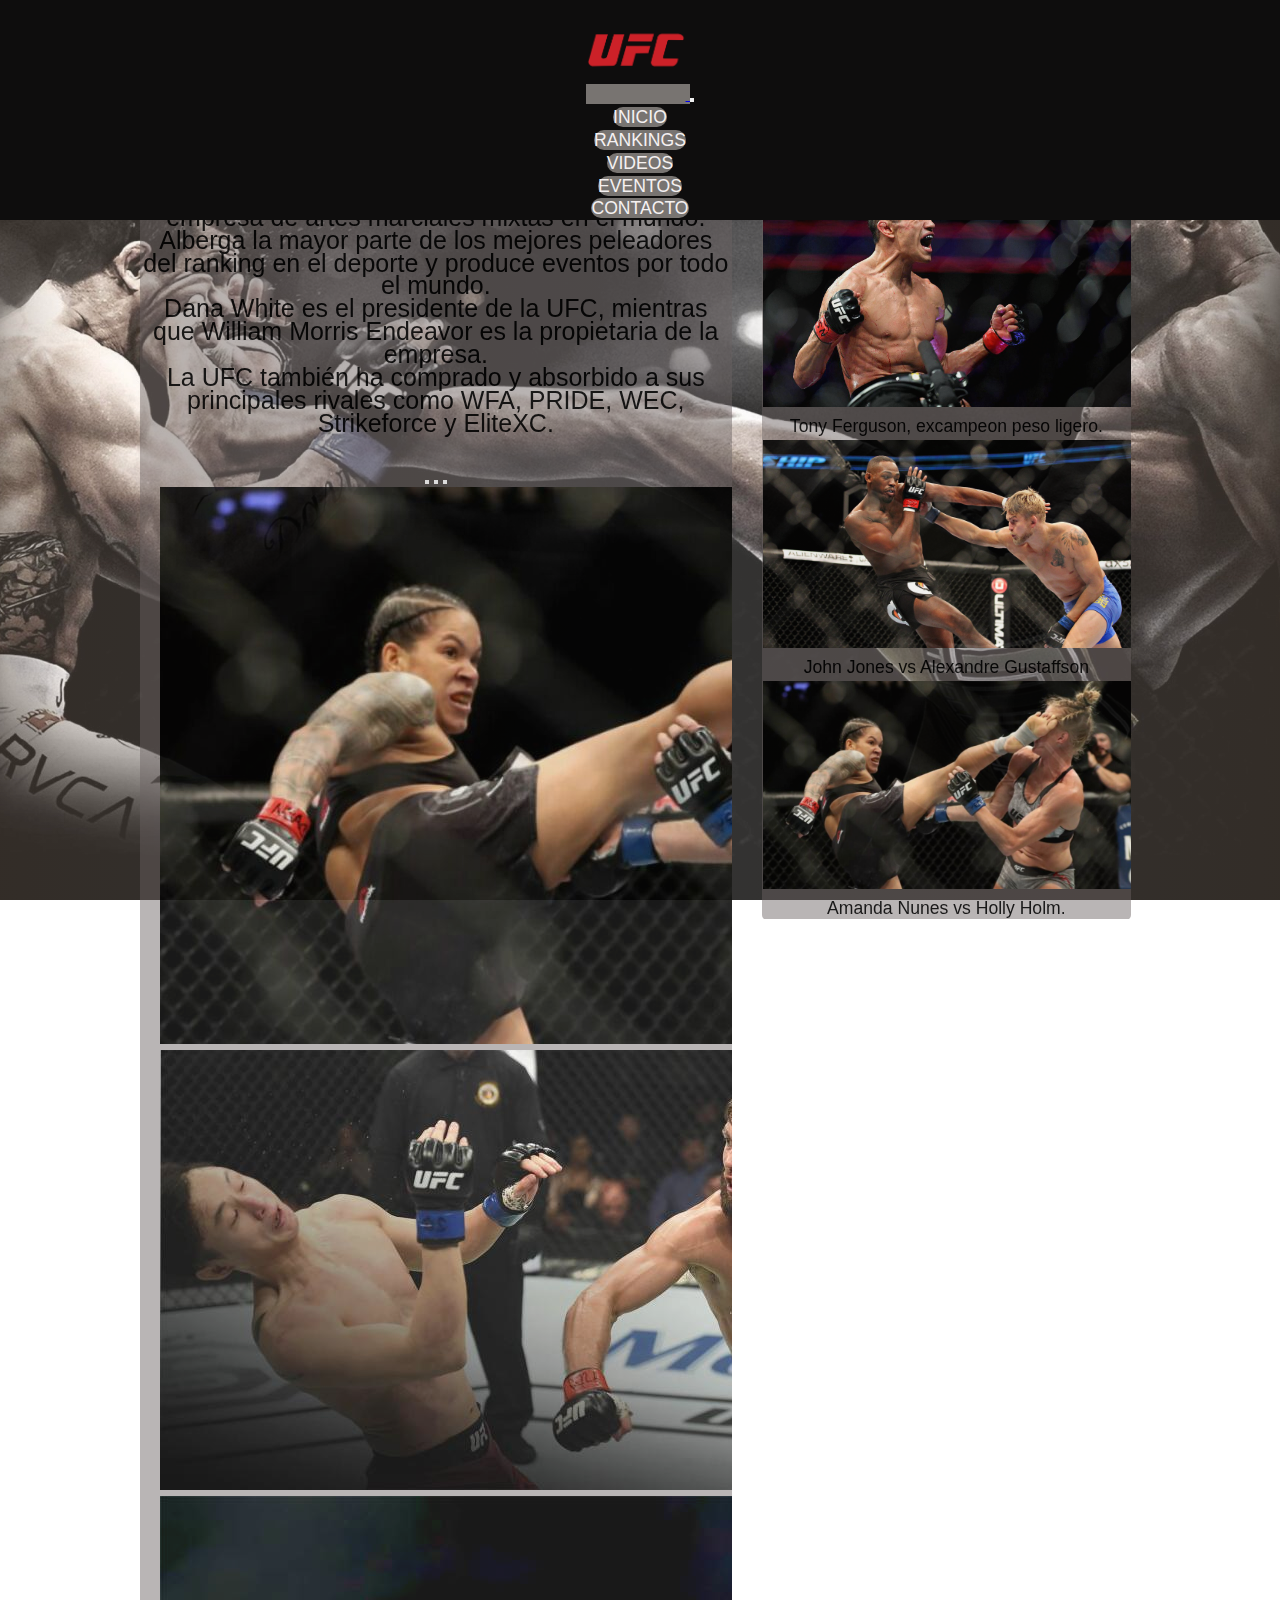
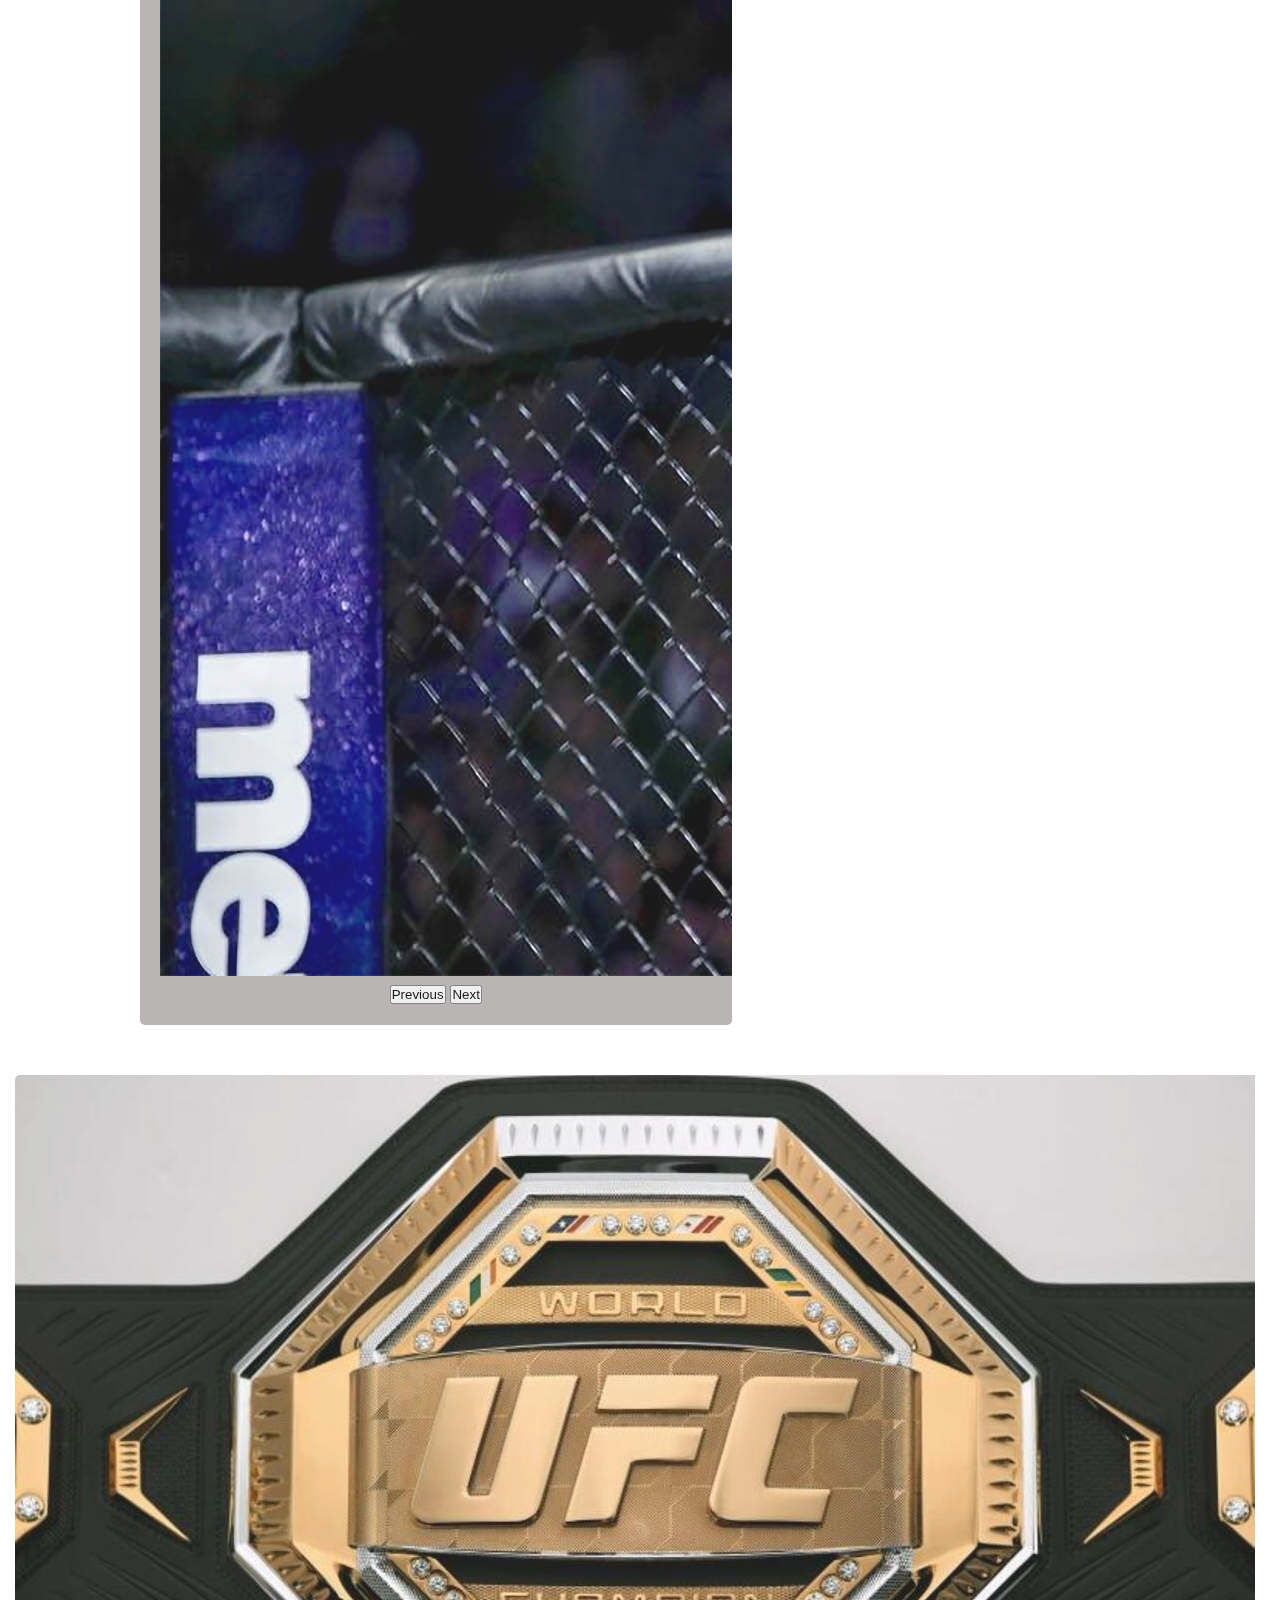
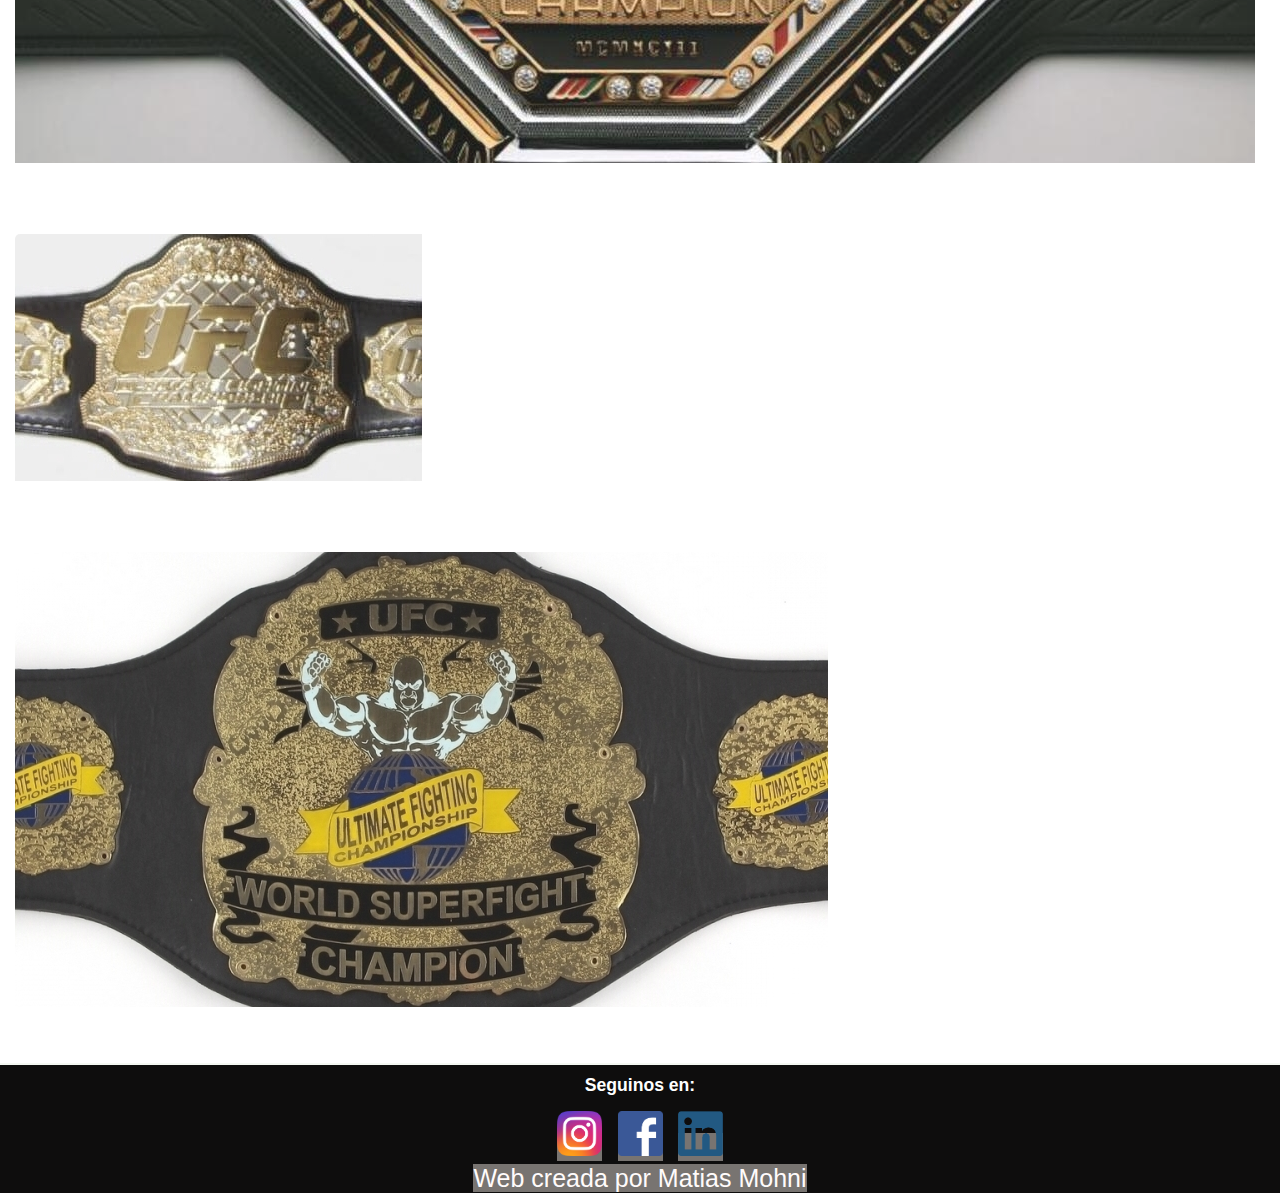
<file: index.html>
<!DOCTYPE html>
<html lang="es">
<head>
    <meta charset="UTF-8">
    <meta http-equiv="X-UA-Compatible" content="IE=edge">
    <meta name="viewport" content="width=device-width, initial-scale=1.0">
    <meta name="description" content="La Ultimate Fighting Championship es la mayor empresa de artes marciales mixtas en el mundo. Alberga la mayor parte de los mejores peleadores del ranking en el deporte y produce eventos por todo el mundo." >
    <link href="https://cdn.jsdelivr.net/npm/bootstrap@5.1.3/dist/css/bootstrap.min.css" rel="stylesheet"
        integrity="sha384-1BmE4kWBq78iYhFldvKuhfTAU6auU8tT94WrHftjDbrCEXSU1oBoqyl2QvZ6jIW3" crossorigin="anonymous">
    <link rel="icon" type="image/jpg" href="Imagenes/591cd95472afaa2fd8c7151230e92be2.png">
    <!-- <link rel="stylesheet" href="CSS/style.css">  -->
    <link rel="stylesheet" href="SCSS/estilos.css">
    <link rel="preconnect" href="https://fonts.gstatic.com" crossorigin>
    <link href="https://fonts.googleapis.com/css2?family=Rowdies:wght@300&display=swap" rel="stylesheet">
    <title>ULTIMATE FIGHTING CHAMPIONSHIP</title>
</head>

<body>
    <div class="container">
        <header class="header color1">
            <nav class="navbar navbar-expand-lg navbar-dark ">
                <div class="container-fluid">

                    <a class="navbar-brand" href="index.html">
                        <img class="cinturon" src="Imagenes/591cd95472afaa2fd8c7151230e92be2.png" width="100" alt="">
                    </a>

                    <button class="navbar-toggler" type="button" data-bs-toggle="collapse"
                        data-bs-target="#navbarSupportedContent" aria-controls="navbarSupportedContent"
                        aria-expanded="false" aria-label="Toggle navigation">
                        <span class="navbar-toggler-icon"></span>
                    </button>

                    <div class="collapse navbar-collapse" id="navbarSupportedContent">
                        <ul class="navbar-nav ms-auto mb-2 mb-lg-0 fs-3">
                            <li class="nav-item">
                                <a class="nav-link active" aria-current="page" href="index.html">INICIO</a>
                            </li>
                            <li class="nav-item">
                                <a class="nav-link" href="Rankings.html">RANKINGS</a>
                            </li>
                            <li class="nav-item">
                                <a class="nav-link" href="videos.html">VIDEOS</a>
                            </li>
                            <li class="nav-item">
                                <a class="nav-link" href="eventos.html">EVENTOS</a>
                            </li>
                            <li class="nav-item">
                                <a class="nav-link" href="contacto.html">CONTACTO</a>
                            </li>
                        </ul>
                    </div>
                </div>
            </nav>
        </header>
    </div>

    <div class="container">
        <main class="content">
            <div class="card mb-3" style="max-width: 40rem;">
                <div class="card-body">
                    <h5 class="card-title">UFC</h5>
                    <p class="card-text">La Ultimate Fighting Championship es la mayor empresa de artes marciales mixtas en el mundo.</p> 
                    <p class="card-text">Alberga la mayor parte de los mejores peleadores del ranking en el deporte y produce eventos por todo el mundo.</p>
                    <p class="card-text">Dana White es el presidente de la UFC, mientras que William Morris Endeavor es la propietaria de la empresa. </p>                    
                    <p class="card-text">La UFC también ha comprado y absorbido a sus principales rivales como WFA, PRIDE, WEC, Strikeforce y EliteXC.</p> 
                
                    <article class="article">
                        <div id="carouselExampleIndicators" class="carousel slide" data-bs-ride="carousel"><div class="carousel-indicators">
                            <button type="button" data-bs-target="#carouselExampleIndicators" data-bs-slide-to="0" class="active" aria-current="true" aria-label="Slide 1"></button>
                            <button type="button" data-bs-target="#carouselExampleIndicators" data-bs-slide-to="1" aria-label="Slide 2"></button>
                            <button type="button" data-bs-target="#carouselExampleIndicators" data-bs-slide-to="2" aria-label="Slide 3"></button>
                        </div>
                        <div class="carousel-inner">
                        <div class="carousel-item active">
                            <img src="Imagenes/amanda.jpg" class="d-block w-100" alt="...">
                        </div>
                        <div class="carousel-item">
                            <img src="Imagenes/Jeremy Stephens KO Choi.jpg" class="d-block w-100" alt="...">
                        </div>
                        <div class="carousel-item">
                            <img src="Imagenes/nate.jpg" class="d-block w-100" alt="...">
                        </div>
                        </div>
                        <button class="carousel-control-prev" type="button" data-bs-target="#carouselExampleIndicators" data-bs-slide="prev">
                            <span class="carousel-control-prev-icon" aria-hidden="true"></span>
                            <span class="visually-hidden">Previous</span>
                        </button>
                        <button class="carousel-control-next" type="button" data-bs-target="#carouselExampleIndicators" data-bs-slide="next">
                            <span class="carousel-control-next-icon" aria-hidden="true"></span>
                            <span class="visually-hidden">Next</span>
                        </button>
                    </article> 
                </div> 
                
            </div>
        </main>      

        <aside class="sidebar">
            <main class="content">
                <div class="card mb-3" style="max-width: 23.1rem;">
                    <div class="card-body">
                        <div>
                            <img src="Imagenes/Tony.jpg" alt="">
                            <p>Tony Ferguson, excampeon peso ligero.
                            </p>
                        </div>
                        <div>
                            <img src="Imagenes/jones gustaffson.jpg" alt="">
                            <p> John Jones vs Alexandre Gustaffson
                            </p>
                        </div>
                        <div>
                            <img src="Imagenes/amanda.jpg" alt="">
                            <p>Amanda Nunes vs Holly Holm.
                            </p>
                        </div>
                    </div>
                </div>
            </main>
        </aside>
    </div>

    <div class="row row-cols-md-3 g-4" style="max-width: 100%;" >
        <div class="col">
          <div class="card">
            <div class="card-body">
              <img src="Imagenes/Nuevo-cinturon-de-UFC-5.jpg" alt="" class="d-block w-100">
            </div>
          </div>
        </div>
        <div class="col">
          <div class="card">
            <div class="card-body">
              <img src="Imagenes/anterior cinturon.jpg" alt="" class="d-block w-100">
            </div>
          </div>
        </div>
        <div class="col">
          <div class="card">
            <div class="card-body">
                <img src="Imagenes/cinturon original.jpg" alt="" class="d-block w-100">           
            </div>
          </div>
        </div>
    </div>


    <footer class="footer color1">
        <div>
            <h4>Seguinos en:</h4>

            <ul>
                <li><a href="https://www.instagram.com/ufc/?hl=es-la" target="_blank"><img
                        src="Imagenes/instagram.png" width="45" height="45" alt=""></a></li>
                <li><a href="https://www.facebook.com/UFCEspanol/" target="_blank"><img
                        src="Imagenes/facebook.png" width="45" height="45" alt=""></a></li>
                        <li><a href="https://www.linkedin.com/feed/" target="_blank"><img
                            src="Imagenes/pngegg.png" width="45" height="45" alt=""></a></li>
            </ul>
            <a href="">Web creada por Matias Mohni</a>
        </div>
    </footer>
    
    <!-- JS Bootstrap -->
    <script src="https://cdn.jsdelivr.net/npm/bootstrap@5.1.3/dist/js/bootstrap.bundle.min.js"
        integrity="sha384-ka7Sk0Gln4gmtz2MlQnikT1wXgYsOg+OMhuP+IlRH9sENBO0LRn5q+8nbTov4+1p" crossorigin="anonymous">
    </script>
</body>   
</html>
</file>
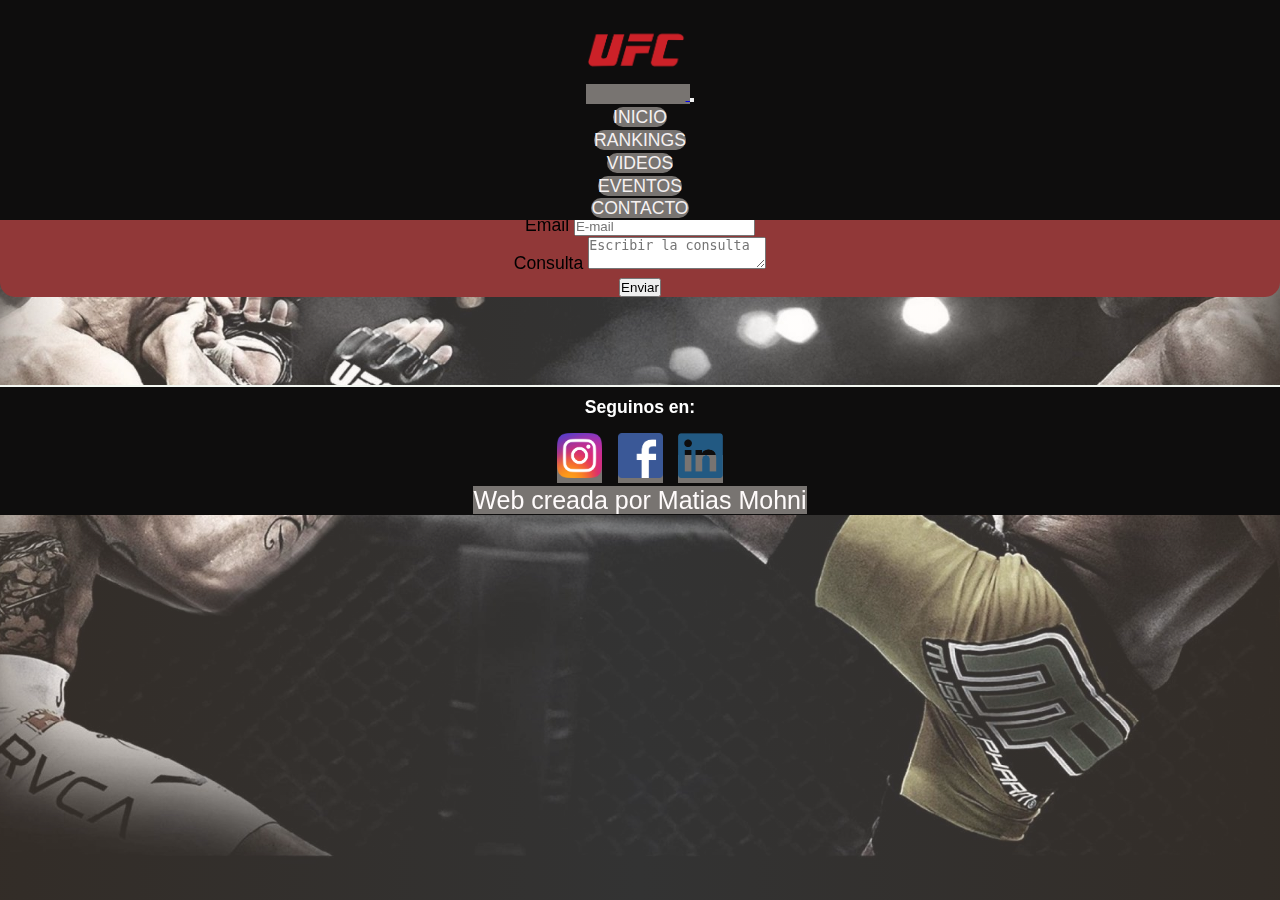
<file: contacto.html>
<!DOCTYPE html>
<html lang="es">
<head>
    <meta charset="UTF-8">
    <meta http-equiv="X-UA-Compatible" content="IE=edge">
    <meta name="viewport" content="width=device-width, initial-scale=1.0">
    <meta name="description" content="La Ultimate Fighting Championship es la mayor empresa de artes marciales mixtas en el mundo. Alberga la mayor parte de los mejores peleadores del ranking en el deporte y produce eventos por todo el mundo." >
    <link href="https://cdn.jsdelivr.net/npm/bootstrap@5.1.3/dist/css/bootstrap.min.css" rel="stylesheet"
        integrity="sha384-1BmE4kWBq78iYhFldvKuhfTAU6auU8tT94WrHftjDbrCEXSU1oBoqyl2QvZ6jIW3" crossorigin="anonymous">
    <link rel="icon" type="image/jpg" href="Imagenes/591cd95472afaa2fd8c7151230e92be2.png">
    <link rel="stylesheet" href="CSS/style.css"> 
    <link rel="stylesheet" href="SCSS/estilos.css">
    <link rel="preconnect" href="https://fonts.gstatic.com" crossorigin>
    <link href="https://fonts.googleapis.com/css2?family=Rowdies:wght@300&display=swap" rel="stylesheet">
    <title>ULTIMATE FIGHTING CHAMPIONSHIP</title>
</head>
<body>
    <div class="container">
        <header class="header color1">
            <nav class="navbar navbar-expand-lg navbar-dark ">
                <div class="container-fluid">

                    <a class="navbar-brand" href="index.html">
                        <img src="Imagenes/591cd95472afaa2fd8c7151230e92be2.png" width="100" alt="">
                    </a>

                    <button class="navbar-toggler" type="button" data-bs-toggle="collapse"
                        data-bs-target="#navbarSupportedContent" aria-controls="navbarSupportedContent"
                        aria-expanded="false" aria-label="Toggle navigation">
                        <span class="navbar-toggler-icon"></span>
                    </button>

                    <div class="collapse navbar-collapse" id="navbarSupportedContent">
                        <ul class="navbar-nav ms-auto mb-2 mb-lg-0 fs-3">
                            <li class="nav-item">
                                <a class="nav-link active" aria-current="page" href="index.html">INICIO</a>
                            </li>
                            <li class="nav-item">
                                <a class="nav-link" href="Rankings.html">RANKINGS</a>
                            </li>
                            <li class="nav-item">
                                <a class="nav-link" href="videos.html">VIDEOS</a>
                            </li>
                            <li class="nav-item">
                                <a class="nav-link" href="eventos.html">EVENTOS</a>
                            </li>
                            <li class="nav-item">
                                <a class="nav-link" href="contacto.html">CONTACTO</a>
                            </li>
                        </ul>
                    </div>
                </div>
            </nav>
        </header>
    </div>

    <div class="container4">
        <section class="d-flex justify-content-center">
            <div id="contacto" class="card col-sm-8 p-3">
                <div class="mb-3">
                    <h4>CONTACTO</h4>
                </div>
                <div class="mb-2">
                    <form action="">
                        <div class="mb-2">
                            <label for="Nombre">Nombre</label>
                            <input type="text" class="form-control" name="nombre" id="nombre" placeholder="Nombre">
                        </div>
                        <div class="mb-2">
                            <label for="email">Email</label>
                            <input type="text" class="form-control" name="email" id="email"
                                placeholder="E-mail">
                        </div>
                        <div class="mb-2">
                            <label for="consulta">Consulta</label>
                            <textarea type="text" class="form-control pb-5 m-0" name="consulta" id="consulta"
                                placeholder="Escribir la consulta"></textarea>
                        </div>
                        <div class="mb-2 text-align-center">
                            <button class="btn btn-dark">Enviar</button>
                        </div>
                    </form>
                </div>
            </div>
        </section>
    </div>

    <footer class="footer color1">
        <div>
            <h4>Seguinos en:</h4>

            <ul>
                <li><a href="https://www.instagram.com/ufc/?hl=es-la" target="_blank"><img
                        src="Imagenes/instagram.png" width="45" height="45" alt=""></a></li>
                <li><a href="https://www.facebook.com/UFCEspanol/" target="_blank"><img
                        src="Imagenes/facebook.png" width="45" height="45" alt=""></a></li>
                        <li><a href="https://www.linkedin.com/feed/" target="_blank"><img
                            src="Imagenes/pngegg.png" width="45" height="45" alt=""></a></li>
            </ul>
            <a href="">Web creada por Matias Mohni</a>
        </div>
    </footer>


    <!-- JS Bootstrap -->
    <script src="https://cdn.jsdelivr.net/npm/bootstrap@5.1.3/dist/js/bootstrap.bundle.min.js"
        integrity="sha384-ka7Sk0Gln4gmtz2MlQnikT1wXgYsOg+OMhuP+IlRH9sENBO0LRn5q+8nbTov4+1p" crossorigin="anonymous">
    </script>
</body>

</html>
</file>
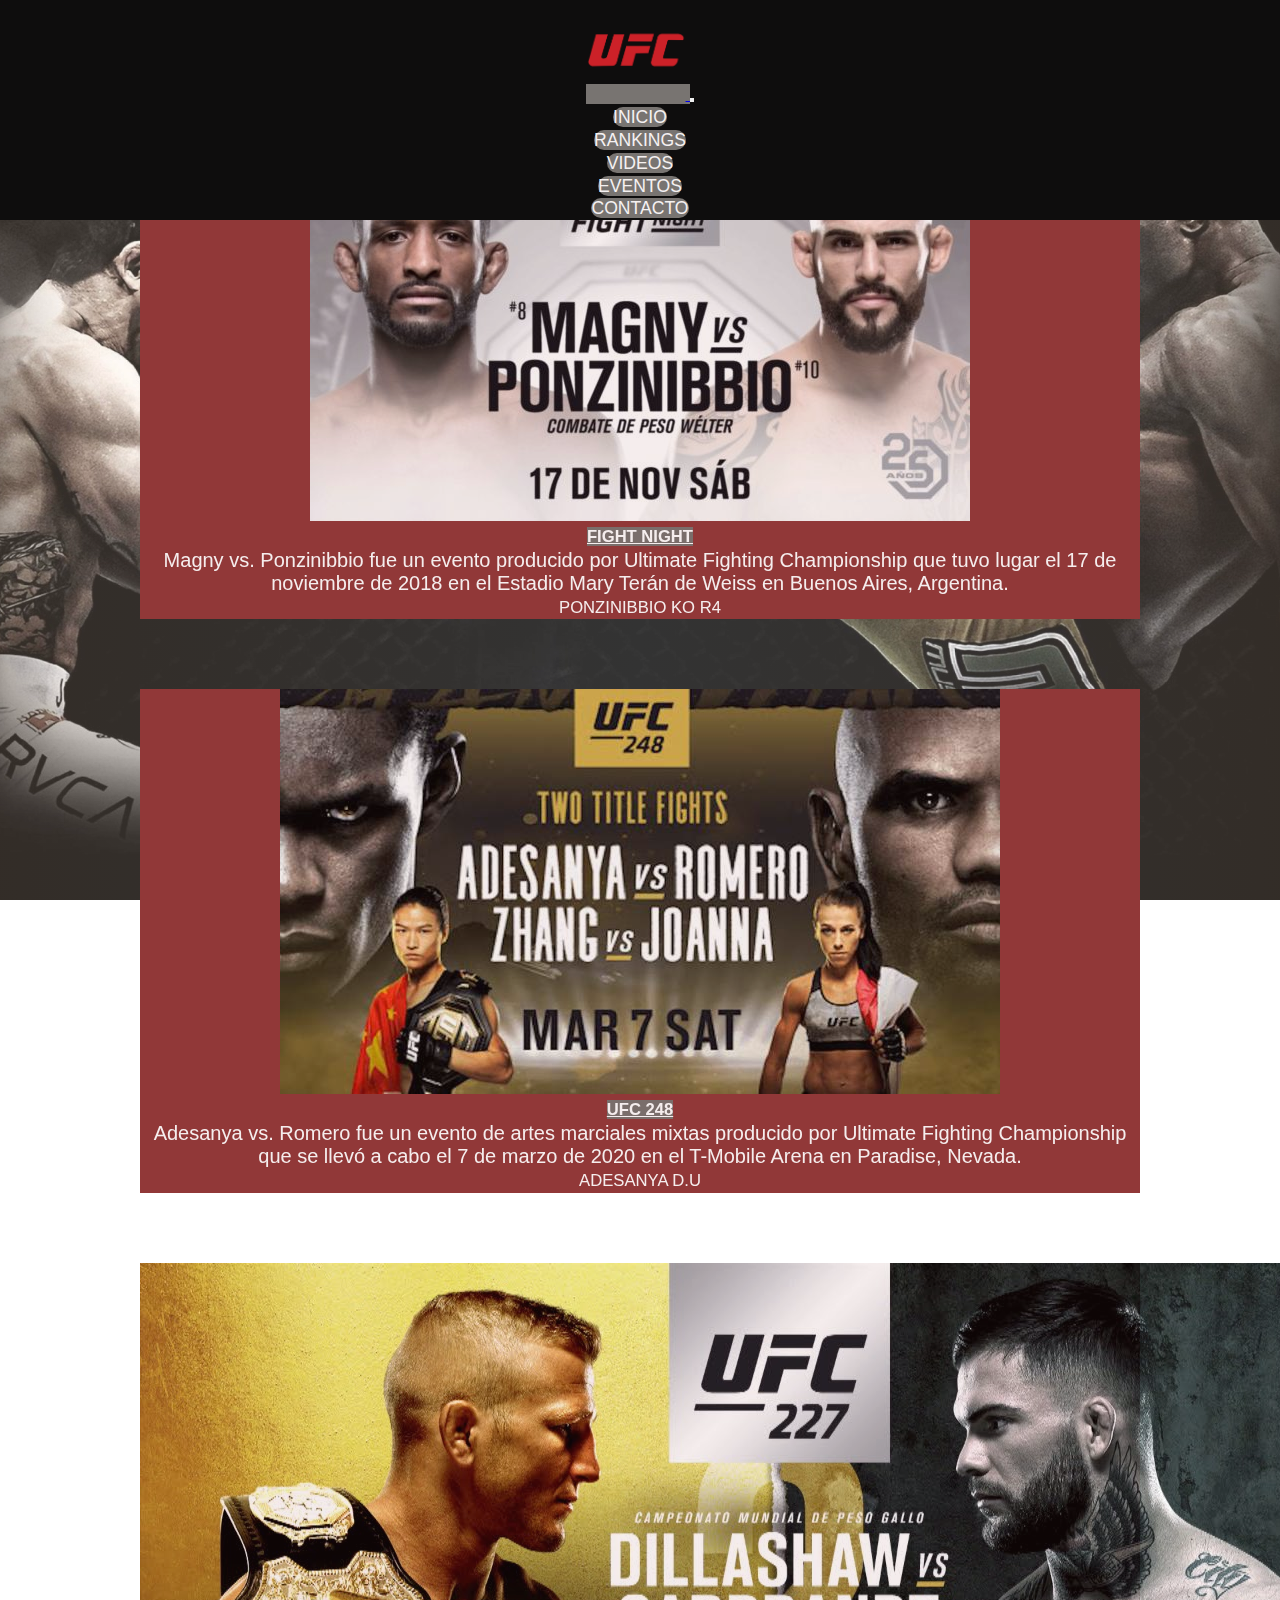
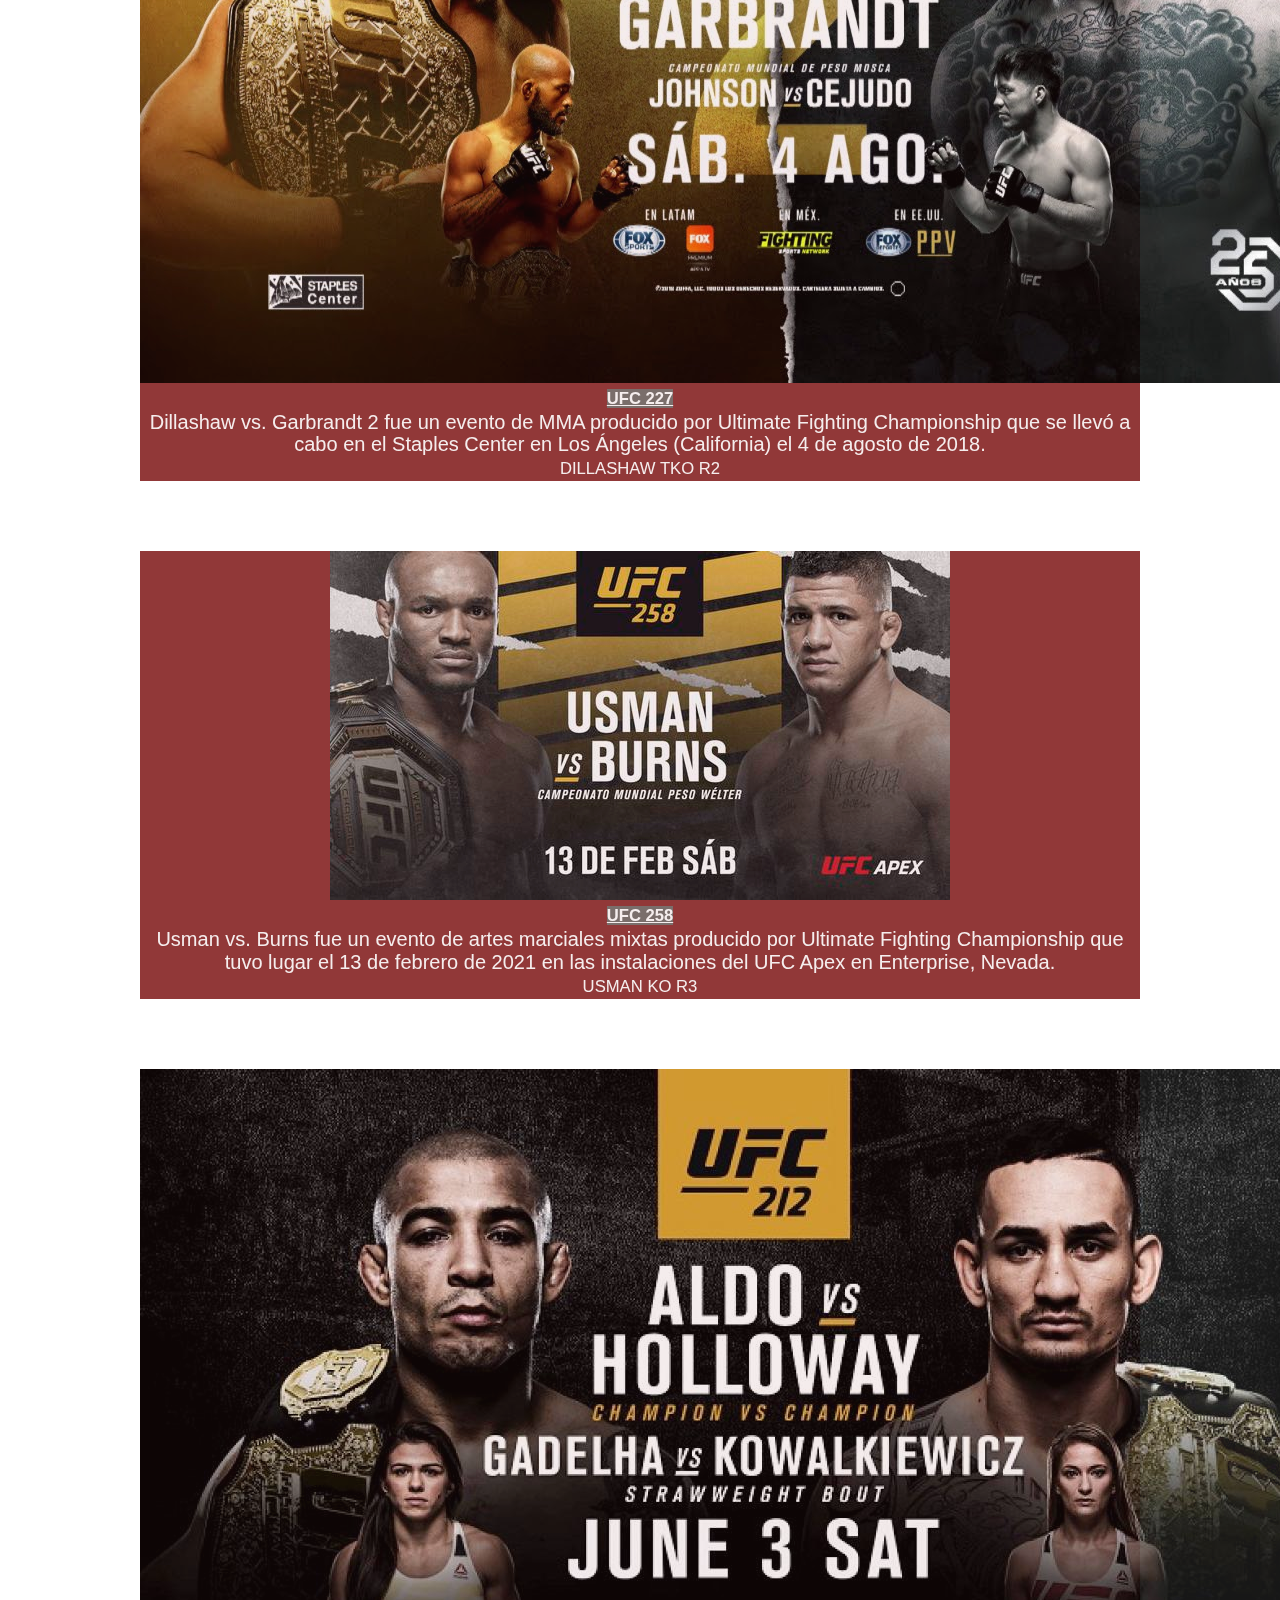
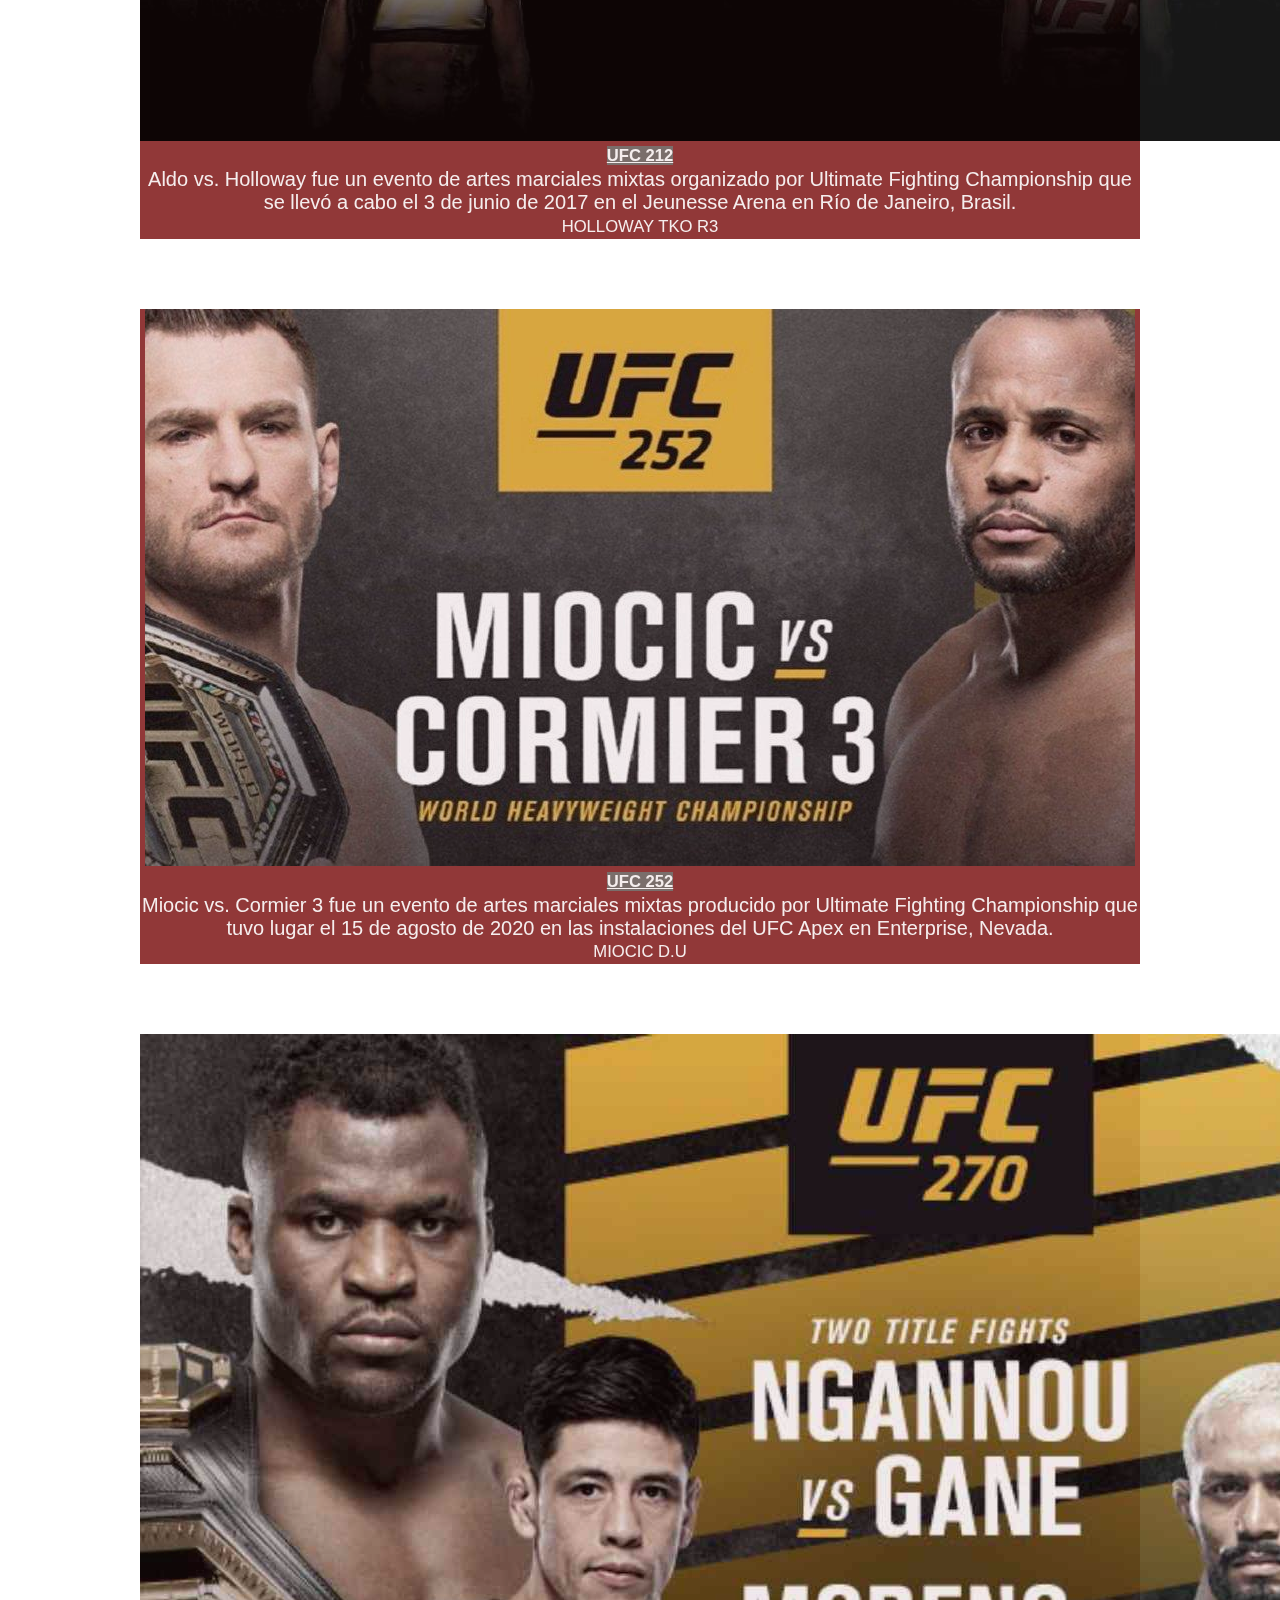
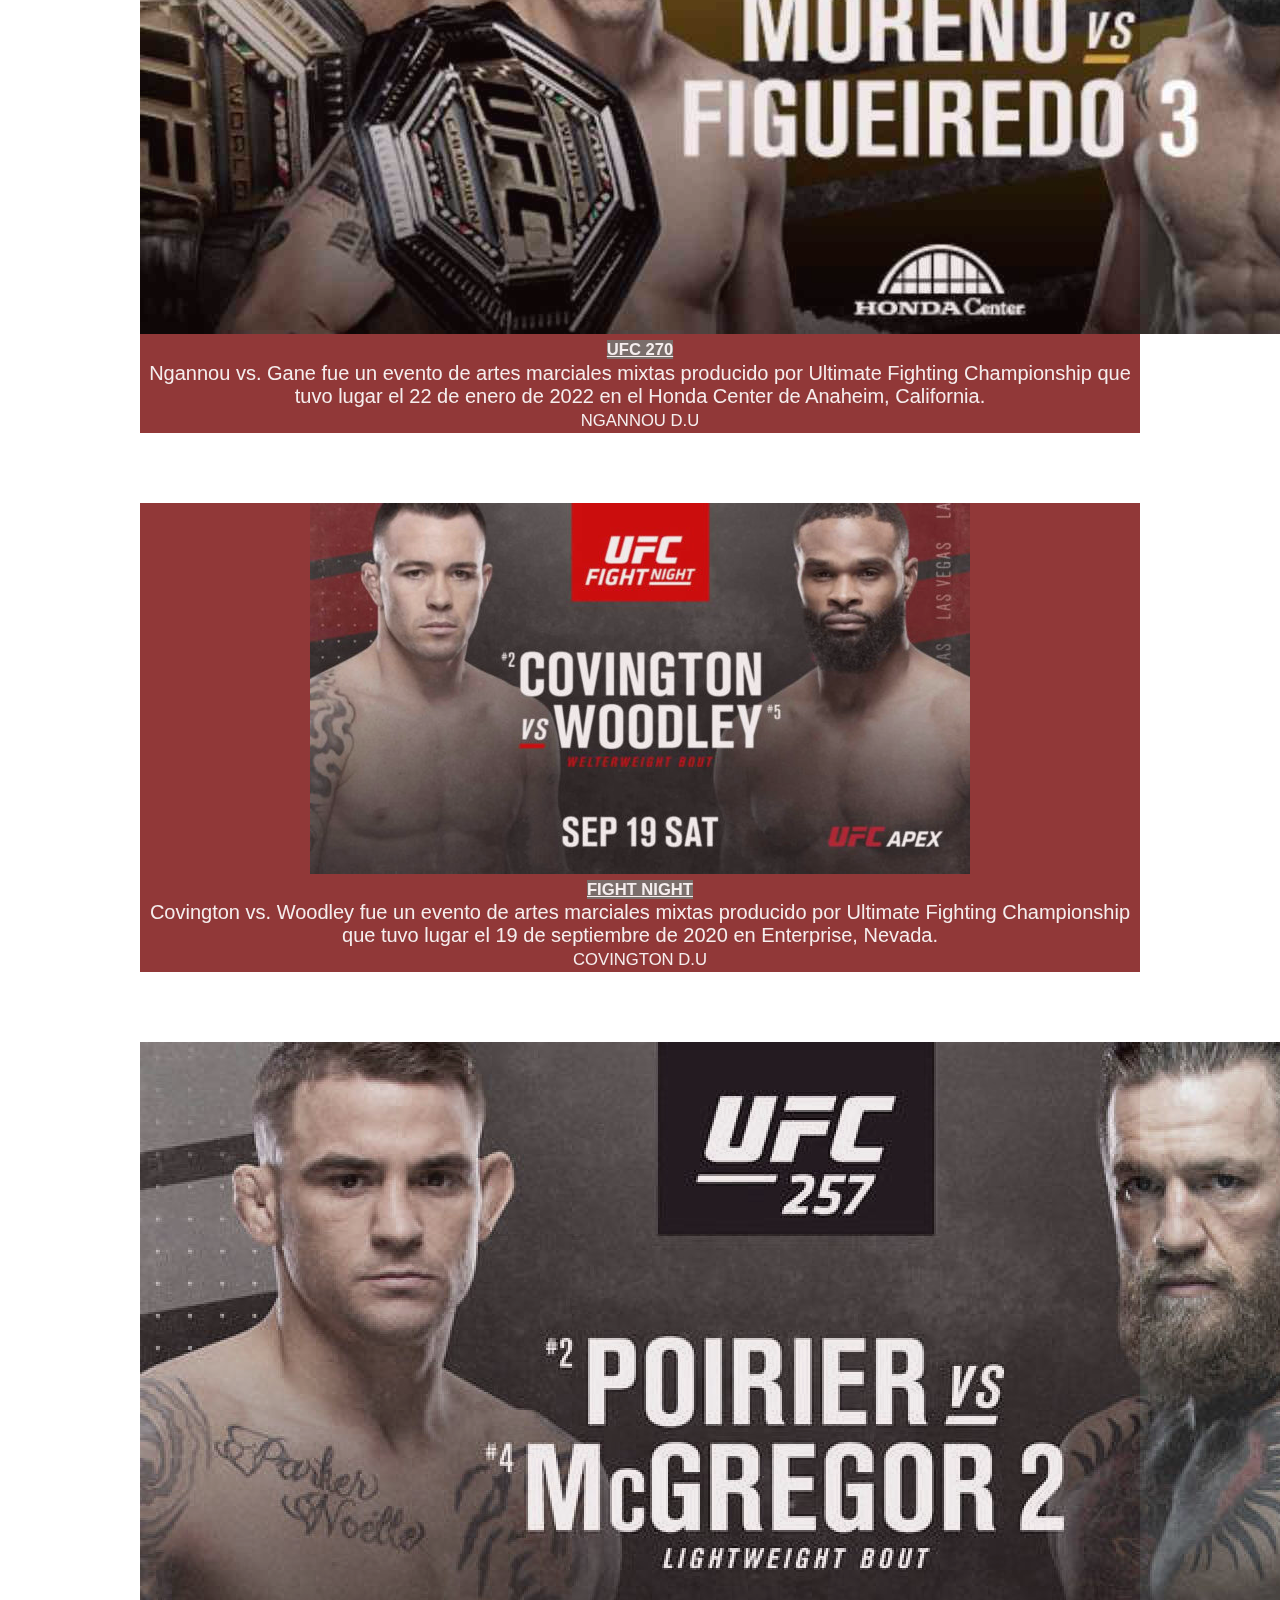
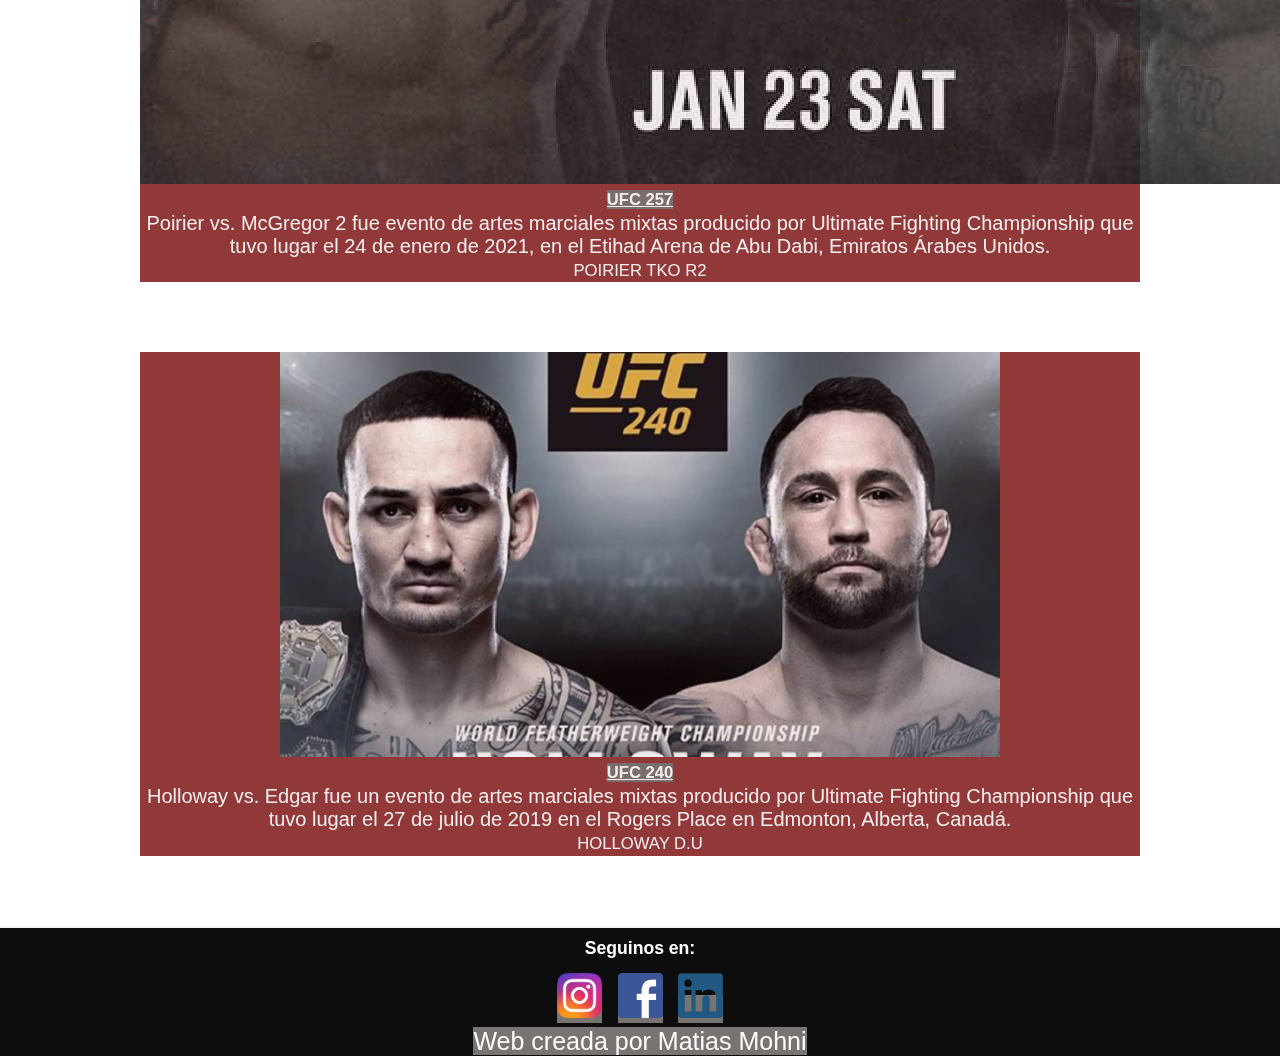
<file: eventos.html>
<!DOCTYPE html>
<html lang="es">
<head>
    <meta charset="UTF-8">
    <meta http-equiv="X-UA-Compatible" content="IE=edge">
    <meta name="viewport" content="width=device-width, initial-scale=1.0">
    <meta name="description" content="La Ultimate Fighting Championship es la mayor empresa de artes marciales mixtas en el mundo. Alberga la mayor parte de los mejores peleadores del ranking en el deporte y produce eventos por todo el mundo." >
    <link href="https://cdn.jsdelivr.net/npm/bootstrap@5.1.3/dist/css/bootstrap.min.css" rel="stylesheet"
        integrity="sha384-1BmE4kWBq78iYhFldvKuhfTAU6auU8tT94WrHftjDbrCEXSU1oBoqyl2QvZ6jIW3" crossorigin="anonymous">
    <link rel="icon" type="image/jpg" href="Imagenes/591cd95472afaa2fd8c7151230e92be2.png">
    <link rel="stylesheet" href="CSS/style.css"> 
    <link rel="stylesheet" href="SCSS/estilos.css">
    <link rel="preconnect" href="https://fonts.gstatic.com" crossorigin>
    <link href="https://fonts.googleapis.com/css2?family=Rowdies:wght@300&display=swap" rel="stylesheet">
    <title>ULTIMATE FIGHTING CHAMPIONSHIP</title>
</head>
<body>
    <div class="container">
        <header class="header color1">
            <nav class="navbar navbar-expand-lg navbar-dark ">
                <div class="container-fluid">

                    <a class="navbar-brand" href="index.html">
                        <img src="Imagenes/591cd95472afaa2fd8c7151230e92be2.png" width="100" alt="">
                    </a>

                    <button class="navbar-toggler" type="button" data-bs-toggle="collapse"
                        data-bs-target="#navbarSupportedContent" aria-controls="navbarSupportedContent"
                        aria-expanded="false" aria-label="Toggle navigation">
                        <span class="navbar-toggler-icon"></span>
                    </button>

                    <div class="collapse navbar-collapse" id="navbarSupportedContent">
                        <ul class="navbar-nav ms-auto mb-2 mb-lg-0 fs-3">
                            <li class="nav-item">
                                <a class="nav-link active" aria-current="page" href="index.html">INICIO</a>
                            </li>
                            <li class="nav-item">
                                <a class="nav-link" href="Rankings.html">RANKINGS</a>
                            </li>
                            <li class="nav-item">
                                <a class="nav-link" href="videos.html">VIDEOS</a>
                            </li>
                            <li class="nav-item">
                                <a class="nav-link" href="eventos.html">EVENTOS</a>
                            </li>
                            <li class="nav-item">
                                <a class="nav-link" href="contacto.html">CONTACTO</a>
                            </li>
                        </ul>
                    </div>
                </div>
            </nav>
        </header>
    </div>

    <div class="card-eventos" style="max-width: 1000px;">
        <div class="row g-0">
            <div class="col-md-4">
                <img src="Imagenes/ponzi.jpg" class="img-fluid rounded-start" alt="...">
            </div>
            <div class="col-md-8">
                <div class="card-body">
                    <h5 class="card-title"> 
                        <a href="https://www.ufcespanol.com/video/ufc-argentina-magny-vs-poniznibbio" target="_blank">FIGHT NIGHT</a>
                    </h5>
                    <p class="card-text">Magny vs. Ponzinibbio fue un evento producido por Ultimate Fighting Championship que tuvo lugar el 17 de noviembre de 2018 en el Estadio Mary Terán de Weiss en Buenos Aires, Argentina.</p>
                    <p class="card-text"><small class="text-muted">PONZINIBBIO KO R4</small></p>
                   
                </div>
            </div>
        </div>
    </div>
    <div class="card-eventos" style="max-width: 1000px;">
        <div class="row g-0">
            <div class="col-md-4">
                <img src="Imagenes/adesanya romero.jpg" class="img-fluid rounded-start" alt="...">
            </div>
            <div class="col-md-8">
                <div class="card-body">
                    <h5 class="card-title">
                        <a href="https://www.youtube.com/watch?v=MECl5ebAEFA" target="_blank">UFC 248</a>
                    </h5>
                    <p class="card-text">Adesanya vs. Romero fue un evento de artes marciales mixtas producido por Ultimate Fighting Championship que se llevó a cabo el 7 de marzo de 2020 en el T-Mobile Arena en Paradise, Nevada.</p>
                    <p class="card-text"><small class="text-muted">ADESANYA D.U</small></p>
                </div>
            </div>
        </div>
    </div>
    <div class="card-eventos" style="max-width: 1000px;">
        <div class="row g-0">
            <div class="col-md-4">
                <img src="Imagenes/dillashaw garbarand.jpg" class="img-fluid rounded-start" alt="...">
            </div>
            <div class="col-md-8">
                <div class="card-body">
                    <h5 class="card-title">
                        <a href="https://www.youtube.com/watch?v=hRN2T-4h_gw" target="_blank">UFC 227</a>
                    </h5>                    <p class="card-text">Dillashaw vs. Garbrandt 2 fue un evento de MMA producido por Ultimate Fighting Championship que se llevó a cabo en el Staples Center en Los Ángeles (California) el 4 de agosto de 2018.</p>
                    <p class="card-text"><small class="text-muted">DILLASHAW TKO R2</small></p>
                </div>
            </div>
        </div>
    </div>
    <div class="card-eventos" style="max-width: 1000px;">
        <div class="row g-0">
            <div class="col-md-4">
                <img src="Imagenes/usman burns.jpg" class="img-fluid rounded-start" alt="...">
            </div>
            <div class="col-md-8">
                <div class="card-body">
                    <h5 class="card-title">
                        <a href="https://www.youtube.com/watch?v=E6iP6YmHkOo" target="_blank">UFC 258</a>
                    </h5>                    <p class="card-text">Usman vs. Burns fue un evento de artes marciales mixtas producido por Ultimate Fighting Championship que tuvo lugar el 13 de febrero de 2021 en las instalaciones del UFC Apex en Enterprise, Nevada.</p>
                    <p class="card-text"><small class="text-muted">USMAN KO R3</small></p>
                </div>
            </div>
        </div>
    </div>
    <div class="card-eventos" style="max-width: 1000px;">
        <div class="row g-0">
            <div class="col-md-4">
                <img src="Imagenes/aldo holloway.jpg" class="img-fluid rounded-start" alt="...">
            </div>
            <div class="col-md-8">
                <div class="card-body">
                    <h5 class="card-title">
                        <a href="https://www.youtube.com/watch?v=JEU_-VPck8I" target="_blank">UFC 212</a>
                    </h5>                    <p class="card-text">Aldo vs. Holloway fue un evento de artes marciales mixtas organizado por Ultimate Fighting Championship que se llevó a cabo el 3 de junio de 2017 en el Jeunesse Arena en Río de Janeiro, Brasil.</p>
                    <p class="card-text"><small class="text-muted">HOLLOWAY TKO R3</small></p>
                </div>
            </div>
        </div>
    </div>
    <div class="card-eventos" style="max-width: 1000px;">
        <div class="row g-0">
            <div class="col-md-4">
                <img src="Imagenes/miocic cormier.jpg" class="img-fluid rounded-start" alt="...">
            </div>
            <div class="col-md-8">
                <div class="card-body">
                    <h5 class="card-title">
                        <a href="https://www.youtube.com/watch?v=SZuOw98aEUM" target="_blank">UFC 252</a>
                    </h5>                    <p class="card-text">Miocic vs. Cormier 3 fue un evento de artes marciales mixtas producido por Ultimate Fighting Championship que tuvo lugar el 15 de agosto de 2020 en las instalaciones del UFC Apex en Enterprise, Nevada.</p>
                    <p class="card-text"><small class="text-muted">MIOCIC D.U</small></p>
                </div>
            </div>
        </div>
    </div>
    <div class="card-eventos" style="max-width: 1000px;">
        <div class="row g-0">
            <div class="col-md-4">
                <img src="Imagenes/ngannou gane.jpg" class="img-fluid rounded-start" alt="...">
            </div>
            <div class="col-md-8">
                <div class="card-body">
                    <h5 class="card-title">
                        <a href="https://www.youtube.com/watch?v=FRVay3LZXng" target="_blank">UFC 270</a>
                    </h5>                    <p class="card-text">Ngannou vs. Gane fue un evento de artes marciales mixtas producido por Ultimate Fighting Championship que tuvo lugar el 22 de enero de 2022 en el Honda Center de Anaheim, California.</p>
                    <p class="card-text"><small class="text-muted">NGANNOU D.U</small></p>
                </div>
            </div>
        </div>
    </div>
    <div class="card-eventos" style="max-width: 1000px;">
        <div class="row g-0">
            <div class="col-md-4">
                <img src="Imagenes/covington woodley.jpg" class="img-fluid rounded-start" alt="...">
            </div>
            <div class="col-md-8">
                <div class="card-body">
                    <h5 class="card-title">
                        <a href="https://www.youtube.com/watch?v=eRZ3GyuTXzw" target="_blank">FIGHT NIGHT</a>
                    </h5>                    <p class="card-text">Covington vs. Woodley fue un evento de artes marciales mixtas producido por Ultimate Fighting Championship que tuvo lugar el 19 de septiembre de 2020 en Enterprise, Nevada.</p>
                    <p class="card-text"><small class="text-muted">COVINGTON D.U</small></p>
                </div>
            </div>
        </div>
    </div>
    <div class="card-eventos" style="max-width: 1000px;">
        <div class="row g-0">
            <div class="col-md-4">
                <img src="Imagenes/mcgregor poirier.jpg" class="img-fluid rounded-start" alt="...">
            </div>
            <div class="col-md-8">
                <div class="card-body">
                    <h5 class="card-title">
                        <a href="https://www.youtube.com/watch?v=LJrn5WLdka4" target="_blank">UFC 257</a>
                    </h5>                    <p class="card-text">Poirier vs. McGregor 2 fue evento de artes marciales mixtas producido por Ultimate Fighting Championship que tuvo lugar el 24 de enero de 2021, en el Etihad Arena de Abu Dabi, Emiratos Árabes Unidos.</p>
                    <p class="card-text"><small class="text-muted">POIRIER TKO R2</small></p>
                </div>
            </div>
        </div>
    </div>
    <div class="card-eventos" style="max-width: 1000px;">
        <div class="row g-0">
            <div class="col-md-4">
                <img src="Imagenes/holloway edgar.jpg" class="img-fluid rounded-start" alt="...">
            </div>
            <div class="col-md-8">
                <div class="card-body">
                    <h5 class="card-title">
                        <a href="https://www.youtube.com/watch?v=K6oqcne9Sgg" target="_blank">UFC 240</a>
                    </h5>                    <p class="card-text">Holloway vs. Edgar fue un evento de artes marciales mixtas producido por Ultimate Fighting Championship que tuvo lugar el 27 de julio de 2019 en el Rogers Place en Edmonton, Alberta, Canadá.</p>
                    <p class="card-text"><small class="text-muted">HOLLOWAY D.U</small></p>
                </div>
            </div>
        </div>
    </div>
    

    <footer class="footer color1">
        <div>
            <h4>Seguinos en:</h4>

            <ul>
                <li><a href="https://www.instagram.com/ufc/?hl=es-la" target="_blank"><img
                        src="Imagenes/instagram.png" width="45" height="45" alt=""></a></li>
                <li><a href="https://www.facebook.com/UFCEspanol/" target="_blank"><img
                        src="Imagenes/facebook.png" width="45" height="45" alt=""></a></li>
                        <li><a href="https://www.linkedin.com/feed/" target="_blank"><img
                            src="Imagenes/pngegg.png" width="45" height="45" alt=""></a></li>
            </ul>
            <a href="">Web creada por Matias Mohni</a>
        </div>
    </footer>

    
    <!-- JS Bootstrap -->
    <script src="https://cdn.jsdelivr.net/npm/bootstrap@5.1.3/dist/js/bootstrap.bundle.min.js"
        integrity="sha384-ka7Sk0Gln4gmtz2MlQnikT1wXgYsOg+OMhuP+IlRH9sENBO0LRn5q+8nbTov4+1p" crossorigin="anonymous">
    </script>
</body>   
</html>
</file>
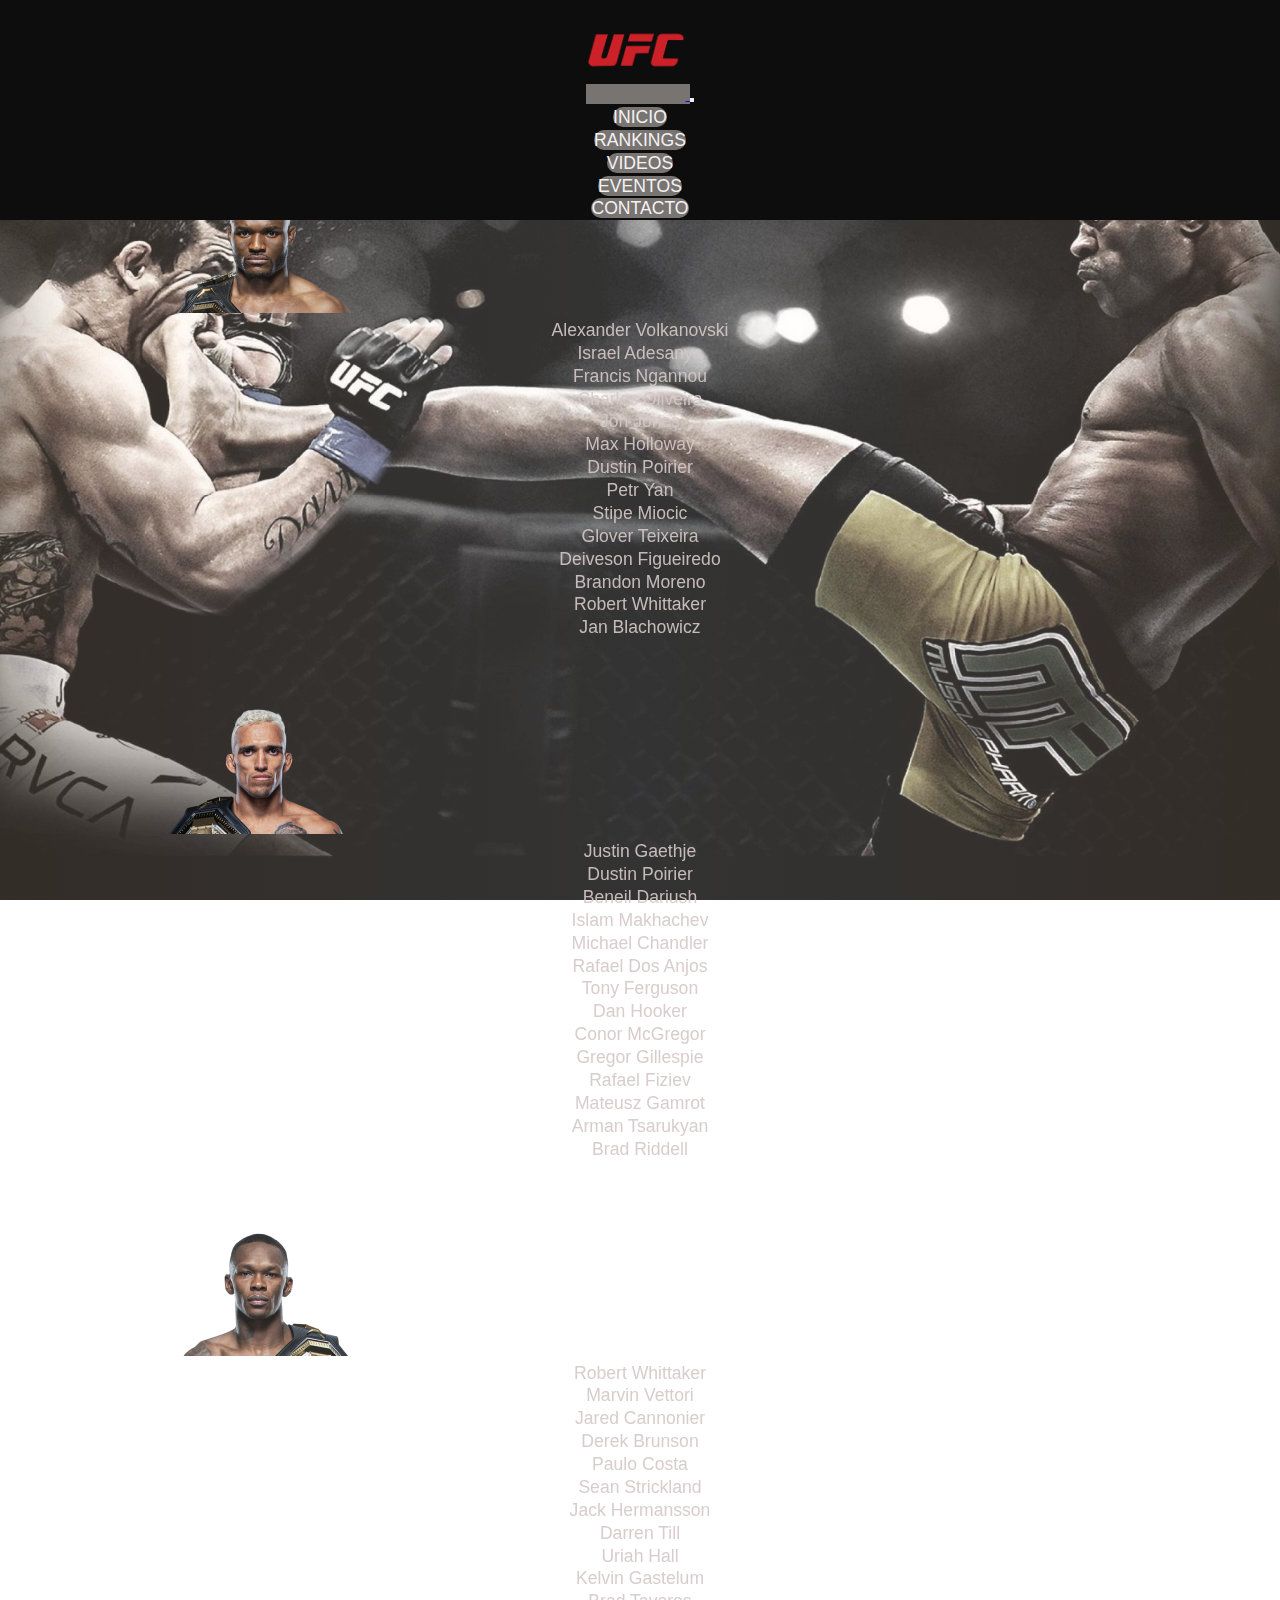
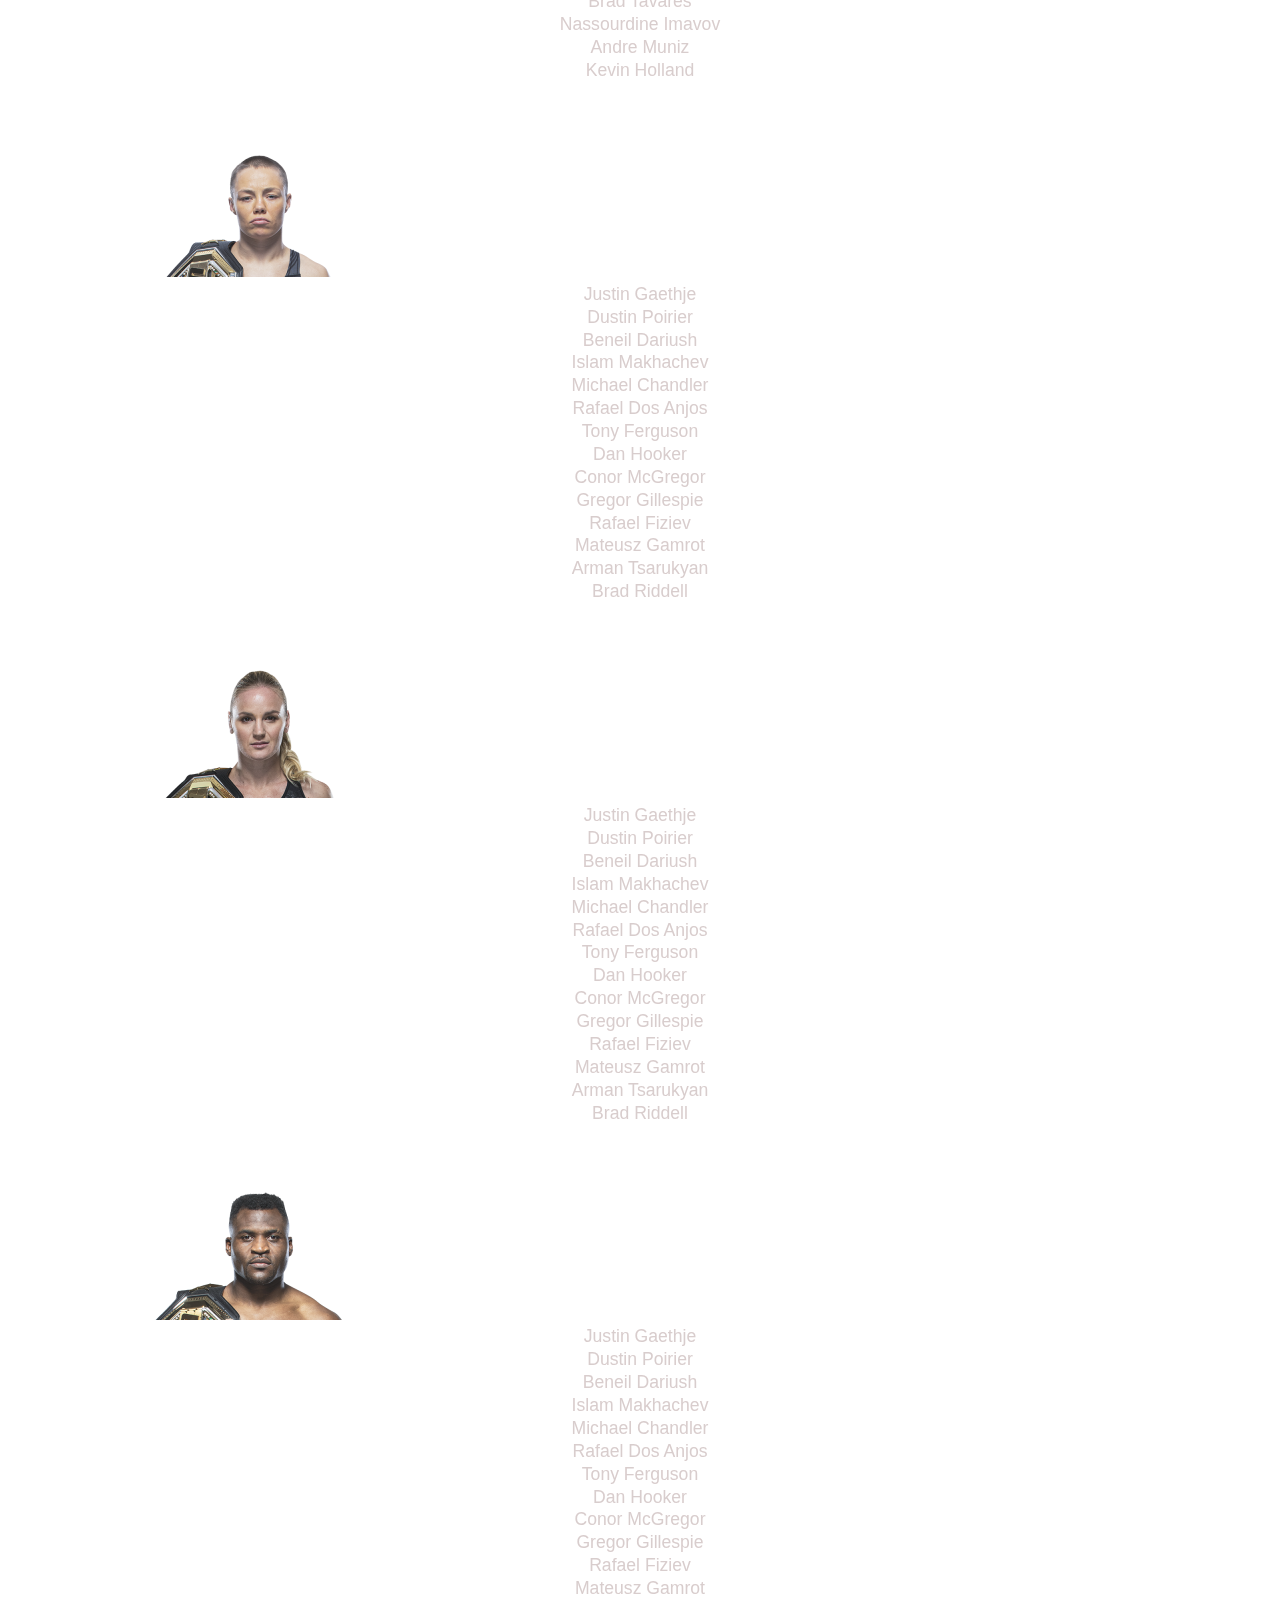
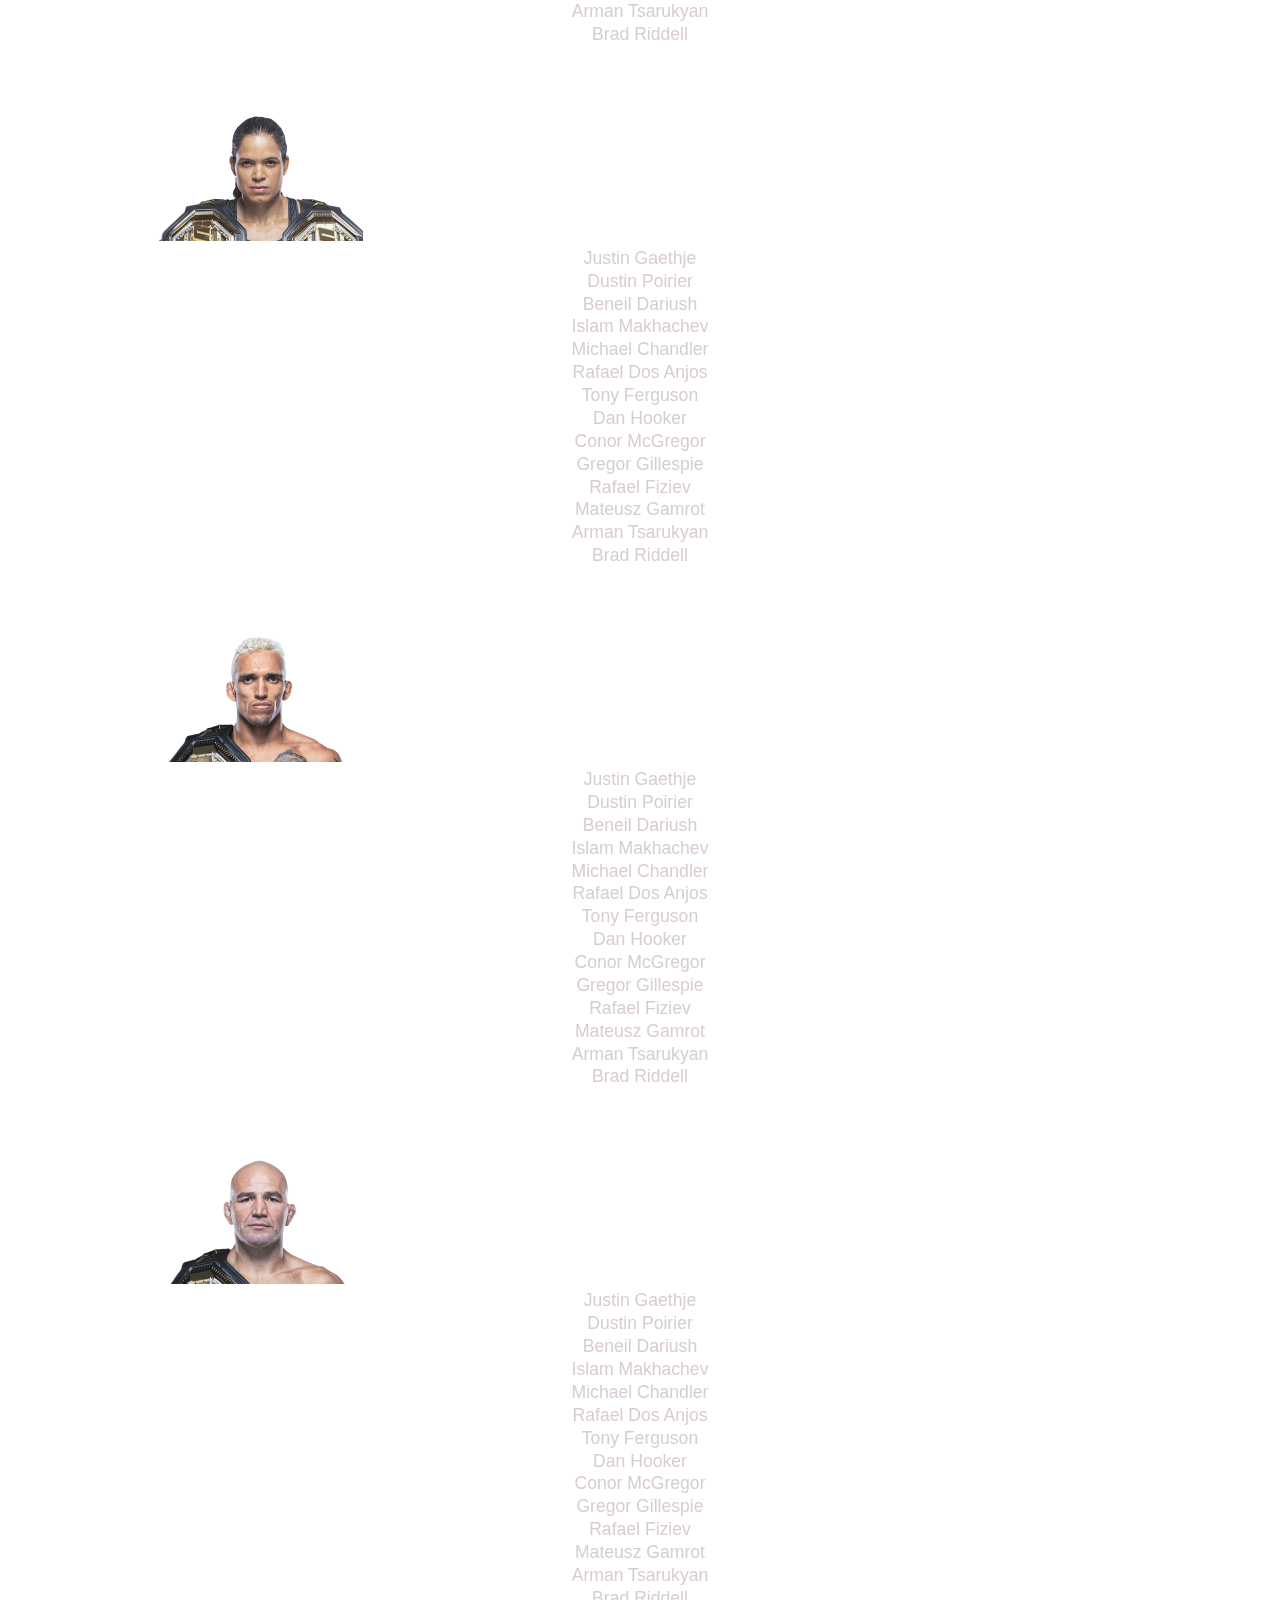
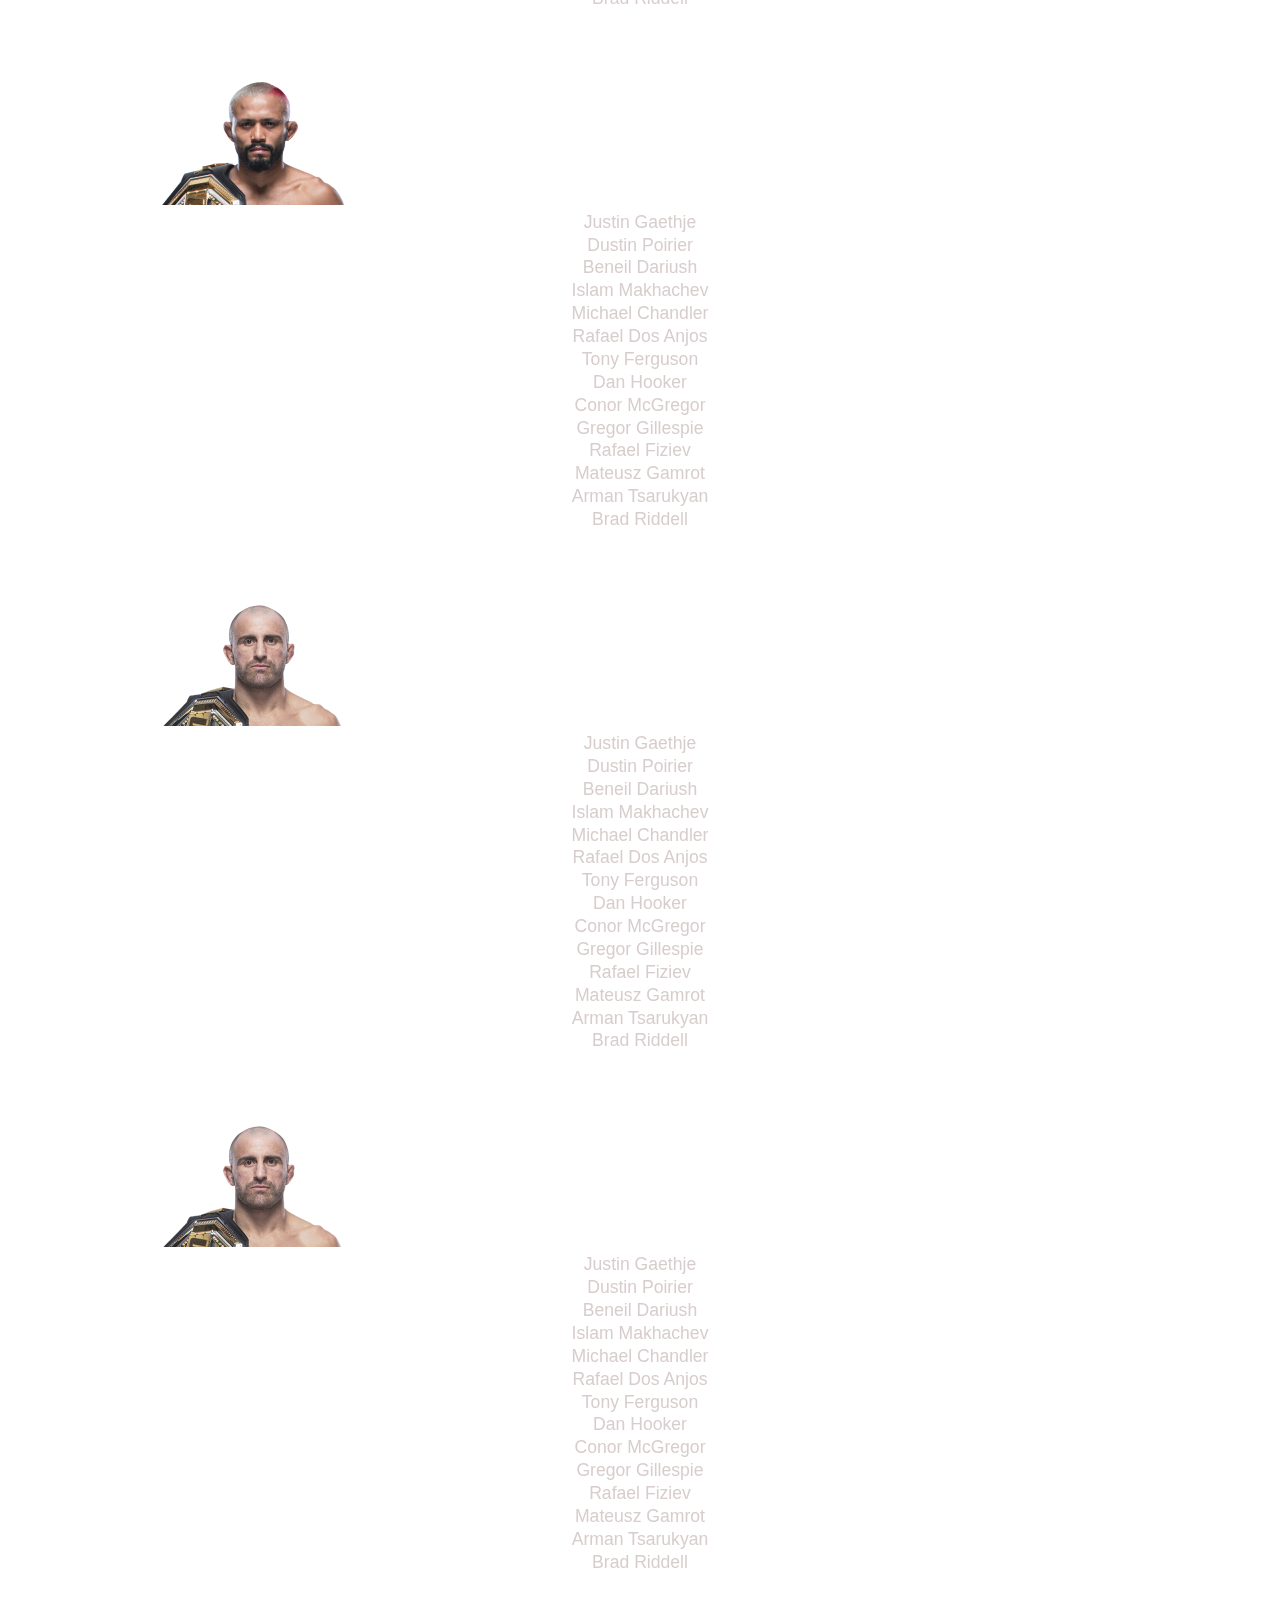
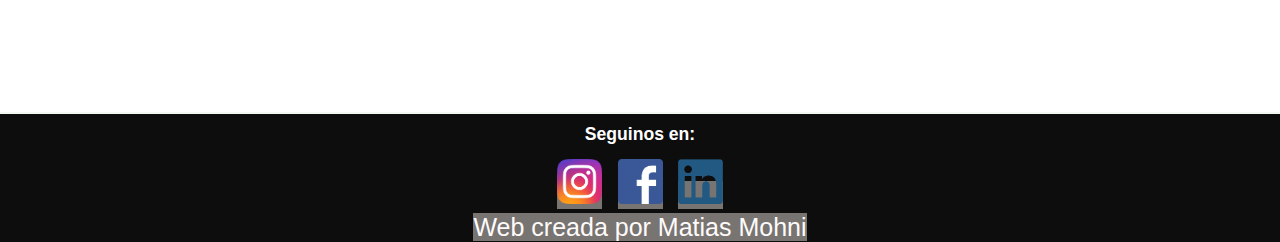
<file: Rankings.html>
<!DOCTYPE html>
<html lang="es">
<head>
    <meta charset="UTF-8">
    <meta http-equiv="X-UA-Compatible" content="IE=edge">
    <meta name="viewport" content="width=device-width, initial-scale=1.0">
    <meta name="description" content="La Ultimate Fighting Championship es la mayor empresa de artes marciales mixtas en el mundo. Alberga la mayor parte de los mejores peleadores del ranking en el deporte y produce eventos por todo el mundo." >
    <link href="https://cdn.jsdelivr.net/npm/bootstrap@5.1.3/dist/css/bootstrap.min.css" rel="stylesheet"
        integrity="sha384-1BmE4kWBq78iYhFldvKuhfTAU6auU8tT94WrHftjDbrCEXSU1oBoqyl2QvZ6jIW3" crossorigin="anonymous">
    <link rel="icon" type="image/jpg" href="Imagenes/591cd95472afaa2fd8c7151230e92be2.png">
    <link rel="stylesheet" href="CSS/style.css"> 
    <link rel="stylesheet" href="SCSS/estilos.css">
    <link rel="preconnect" href="https://fonts.gstatic.com" crossorigin>
    <link href="https://fonts.googleapis.com/css2?family=Rowdies:wght@300&display=swap" rel="stylesheet">
    <title>ULTIMATE FIGHTING CHAMPIONSHIP</title>
</head>
<body>
    <div class="container">       
        <header class="header color1">
            <nav class="navbar navbar-expand-lg navbar-dark">
                <div class="container-fluid">

                    <a class="navbar-brand" href="index.html">
                        <img src="Imagenes/591cd95472afaa2fd8c7151230e92be2.png" width="100" alt="">
                    </a>

                    <button class="navbar-toggler" type="button" data-bs-toggle="collapse"
                        data-bs-target="#navbarSupportedContent" aria-controls="navbarSupportedContent"
                        aria-expanded="false" aria-label="Toggle navigation">
                        <span class="navbar-toggler-icon"></span>
                    </button>

                    <div class="collapse navbar-collapse" id="navbarSupportedContent">
                        <ul class="navbar-nav ms-auto mb-2 mb-lg-0 fs-3">
                            <li class="nav-item">
                                <a class="nav-link active" aria-current="page" href="index.html">INICIO</a>
                            </li>
                            <li class="nav-item">
                                <a class="nav-link" href="Rankings.html">RANKINGS</a>
                            </li>
                            <li class="nav-item">
                                <a class="nav-link" href="videos.html">VIDEOS</a>
                            </li>
                            <li class="nav-item">
                                <a class="nav-link" href="eventos.html">EVENTOS</a>
                            </li>
                            <li class="nav-item">
                                <a class="nav-link" href="contacto.html">CONTACTO</a>
                            </li>
                        </ul>
                    </div>
                </div>
            </nav>
        </header>
    </div>

    <section id="info" class="container5">
        <div class="row row-cols-1 row-cols-md-2 g-12 jutify-items-center pb-5">
            <div class="col">
                <div class="card bg-dark">
                    <img src="Imagenes/usman.png" alt="">
                    <ol class="lista">
                        <li>   
                            Alexander Volkanovski
                        </li>
                            Israel Adesanya
                        <li>
                            Francis Ngannou  
                        </li>  	
                           Charles Oliveira 
                        <li>
                            Jon Jones
                        </li> 
                            Max Holloway
                        <li>
                            Dustin Poirier
                        </li> 
                            Petr Yan
                        <li>
                            Stipe Miocic
                        </li> 
                        <li>
                            Glover Teixeira
                        </li> 
                        
                        <li>
                            Deiveson Figueiredo
                        </li>
        
                        <li>
                            Brandon Moreno
                        </li>
        
                        <li>
                            Robert Whittaker
                        </li>
        
                        <li>
                            Jan Blachowicz
                        </li>   	                    
                    </ol>
                         
                </div>
            </div>
            <div class="col">
                <div class="card  bg-dark">
                    <img src="Imagenes/oliveira.png" alt="">
                    <ol class="lista">
                        <li>   
                            Justin Gaethje
                        </li>
                        Dustin Poirier
                        <li>
                            Beneil Dariush
                        </li>  	
                        Islam Makhachev
                        <li>
                            Michael Chandler
                        </li> 
                        Rafael Dos Anjos
                        <li>
                            Tony Ferguson
                        </li> 
                        Dan Hooker
                        <li>
                            Conor McGregor
                        </li> 
                        <li>
                            Gregor Gillespie
                        </li> 
                        <li>
                            Rafael Fiziev
                        </li>
                        <li>
                            Mateusz Gamrot
                        </li>
                        <li>
                            Arman Tsarukyan
                        </li>
                        <li>
                            Brad Riddell
                        </li>   	      
                    </ol>
                </div>
            </div>
            <div class="col">
                <div class="card bg-dark">
                    <img src="Imagenes/adesanya.png" alt=""> 
                    <ol class="lista">
                        <li>   
                            Robert Whittaker
                        </li>
                            Marvin Vettori
                        <li>
                            Jared Cannonier  
                        </li>  	
                            Derek Brunson
                        <li>
                            Paulo Costa
                        </li> 
                            Sean Strickland
                        <li>
                            Jack Hermansson
                        </li> 
                        Darren Till
                        <li>
                            Uriah Hall
                        </li> 
                        <li>
                            Kelvin Gastelum
                        </li> 
                        <li>
                            Brad Tavares
                        </li>
                        <li>
                            Nassourdine Imavov
                        </li>
                        <li>
                            Andre Muniz
                        </li>
                        <li>
                            Kevin Holland
                        </li>   	      
                    </ol>
                </div>
            </div>
            <div class="col">
                <div class="card  bg-dark">
                    <img src="Imagenes/rose.png" alt="">
                    <ol class="lista">
                        <li>   
                            Justin Gaethje
                        </li>
                        Dustin Poirier
                        <li>
                            Beneil Dariush
                        </li>  	
                        Islam Makhachev
                        <li>
                            Michael Chandler
                        </li> 
                        Rafael Dos Anjos
                        <li>
                            Tony Ferguson
                        </li> 
                        Dan Hooker
                        <li>
                            Conor McGregor
                        </li> 
                        <li>
                            Gregor Gillespie
                        </li> 
                        <li>
                            Rafael Fiziev
                        </li>
                        <li>
                            Mateusz Gamrot
                        </li>
                        <li>
                            Arman Tsarukyan
                        </li>
                        <li>
                            Brad Riddell
                        </li>   	      
                    </ol>
                </div>
            </div>
            <div class="col">
                <div class="card  bg-dark">
                    <img src="Imagenes/valentina.png" alt="">
                    <ol class="lista">
                        <li>   
                            Justin Gaethje
                        </li>
                        Dustin Poirier
                        <li>
                            Beneil Dariush
                        </li>  	
                        Islam Makhachev
                        <li>
                            Michael Chandler
                        </li> 
                        Rafael Dos Anjos
                        <li>
                            Tony Ferguson
                        </li> 
                        Dan Hooker
                        <li>
                            Conor McGregor
                        </li> 
                        <li>
                            Gregor Gillespie
                        </li> 
                        <li>
                            Rafael Fiziev
                        </li>
                        <li>
                            Mateusz Gamrot
                        </li>
                        <li>
                            Arman Tsarukyan
                        </li>
                        <li>
                            Brad Riddell
                        </li>   	      
                    </ol>
                </div>
            </div>
            <div class="col">
                <div class="card  bg-dark">
                    <img src="Imagenes/nganou.png" alt="">
                    <ol class="lista">
                        <li>   
                            Justin Gaethje
                        </li>
                        Dustin Poirier
                        <li>
                            Beneil Dariush
                        </li>  	
                        Islam Makhachev
                        <li>
                            Michael Chandler
                        </li> 
                        Rafael Dos Anjos
                        <li>
                            Tony Ferguson
                        </li> 
                            Dan Hooker
                        <li>
                            Conor McGregor
                        </li> 
                        <li>
                            Gregor Gillespie
                        </li> 
                        <li>
                            Rafael Fiziev
                        </li>
                        <li>
                            Mateusz Gamrot
                        </li>
                        <li>
                            Arman Tsarukyan
                        </li>
                        <li>
                            Brad Riddell
                        </li>   	      
                    </ol> 
                </div>
            </div>
            <div class="col">
                <div class="card bg-dark">
                    <img src="Imagenes/amanda2.png" alt="">
                    <ol class="lista">
                        <li>   
                            Justin Gaethje
                        </li>
                        Dustin Poirier
                        <li>
                            Beneil Dariush
                        </li>  	
                        Islam Makhachev
                        <li>
                            Michael Chandler
                        </li> 
                        Rafael Dos Anjos
                        <li>
                            Tony Ferguson
                        </li> 
                        Dan Hooker
                        <li>
                            Conor McGregor
                        </li> 
                        <li>
                            Gregor Gillespie
                        </li> 
                        <li>
                            Rafael Fiziev
                        </li>
                        <li>
                            Mateusz Gamrot
                        </li>
                        <li>
                            Arman Tsarukyan
                        </li>
                        <li>
                            Brad Riddell
                        </li>   	      
                    </ol>
                </div>
            </div>
            <div class="col">
                <div class="card  bg-dark">
                    <img src="Imagenes/oliveira.png" alt="">
                    <ol class="lista">
                        <li>   
                            Justin Gaethje
                        </li>
                        Dustin Poirier
                        <li>
                            Beneil Dariush
                        </li>  	
                        Islam Makhachev
                        <li>
                            Michael Chandler
                        </li> 
                        Rafael Dos Anjos
                        <li>
                            Tony Ferguson
                        </li> 
                        Dan Hooker
                        <li>
                            Conor McGregor
                        </li> 
                        <li>
                            Gregor Gillespie
                        </li> 
                        <li>
                            Rafael Fiziev
                        </li>
                        <li>
                            Mateusz Gamrot
                        </li>
                        <li>
                            Arman Tsarukyan
                        </li>
                        <li>
                            Brad Riddell
                        </li>   	      
                    </ol>    
                </div>
            </div>
            <div class="col">
                <div class="card  bg-dark">
                    <img src="Imagenes/texeira.png" alt="">
                    <ol class="lista">
                        <li>   
                            Justin Gaethje
                        </li>
                        Dustin Poirier
                        <li>
                            Beneil Dariush
                        </li>  	
                        Islam Makhachev
                        <li>
                            Michael Chandler
                        </li> 
                        Rafael Dos Anjos
                        <li>
                            Tony Ferguson
                        </li> 
                        Dan Hooker
                        <li>
                            Conor McGregor
                        </li> 
                        <li>
                            Gregor Gillespie
                        </li> 
                        <li>
                            Rafael Fiziev
                        </li>
                        <li>
                            Mateusz Gamrot
                        </li>
                        <li>
                            Arman Tsarukyan
                        </li>
                        <li>
                            Brad Riddell
                        </li>   	      
                    </ol>
                </div>
            </div>
            <div class="col">
                <div class="card  bg-dark">
                    <img src="Imagenes/figuereido.png" alt="">
                    <ol class="lista">
                        <li>   
                            Justin Gaethje
                        </li>
                        Dustin Poirier
                        <li>
                            Beneil Dariush
                        </li>  	
                        Islam Makhachev
                        <li>
                            Michael Chandler
                        </li> 
                        Rafael Dos Anjos
                        <li>
                            Tony Ferguson
                        </li> 
                        Dan Hooker
                        <li>
                            Conor McGregor
                        </li> 
                        <li>
                            Gregor Gillespie
                        </li> 
                        <li>
                            Rafael Fiziev
                        </li>
                        <li>
                            Mateusz Gamrot
                        </li>
                        <li>
                            Arman Tsarukyan
                        </li>
                        <li>
                            Brad Riddell
                        </li>   	      
                    </ol>       
                </div>
            </div>
            <div class="col">
                <div class="card  bg-dark">
                    <img src="Imagenes/volkanovcky.png" alt="">
                    <ol class="lista">
                        <li>   
                            Justin Gaethje
                        </li>
                        Dustin Poirier
                        <li>
                            Beneil Dariush
                        </li>  	
                        Islam Makhachev
                        <li>
                            Michael Chandler
                        </li> 
                        Rafael Dos Anjos
                        <li>
                            Tony Ferguson
                        </li> 
                        Dan Hooker
                        <li>
                            Conor McGregor
                        </li> 
                        <li>
                            Gregor Gillespie
                        </li> 
                        <li>
                            Rafael Fiziev
                        </li>
                        <li>
                            Mateusz Gamrot
                        </li>
                        <li>
                            Arman Tsarukyan
                        </li>
                        <li>
                            Brad Riddell
                        </li>   	      
                    </ol>          
                </div>
            </div>    
            <div class="col">
                <div class="card  bg-dark">
                    <img src="Imagenes/volkanovcky.png" alt="">
                    <ol class="lista">
                        <li>   
                            Justin Gaethje
                        </li>
                        Dustin Poirier
                        <li>
                            Beneil Dariush
                        </li>  	
                        Islam Makhachev
                        <li>
                            Michael Chandler
                        </li> 
                        Rafael Dos Anjos
                        <li>
                            Tony Ferguson
                        </li> 
                        Dan Hooker
                        <li>
                            Conor McGregor
                        </li> 
                        <li>
                            Gregor Gillespie
                        </li> 
                        <li>
                            Rafael Fiziev
                        </li>
                        <li>
                            Mateusz Gamrot
                        </li>
                        <li>
                            Arman Tsarukyan
                        </li>
                        <li>
                            Brad Riddell
                        </li>   	      
                    </ol>
                </div>
            </div>
        </div>
    </section>
   
    <footer class="footer color1">
        <div>
            <h4>Seguinos en:</h4>

            <ul>
                <li><a href="https://www.instagram.com/ufc/?hl=es-la" target="_blank"><img
                        src="Imagenes/instagram.png" width="45" height="45" alt=""></a></li>
                <li><a href="https://www.facebook.com/UFCEspanol/" target="_blank"><img
                        src="Imagenes/facebook.png" width="45" height="45" alt=""></a></li>
                        <li><a href="https://www.linkedin.com/feed/" target="_blank"><img
                            src="Imagenes/pngegg.png" width="45" height="45" alt=""></a></li>
            </ul>
            <a href="">Web creada por Matias Mohni</a>
        </div>
    </footer> 
    
    <!-- JS Bootstrap -->
    <script src="https://cdn.jsdelivr.net/npm/bootstrap@5.1.3/dist/js/bootstrap.bundle.min.js"
        integrity="sha384-ka7Sk0Gln4gmtz2MlQnikT1wXgYsOg+OMhuP+IlRH9sENBO0LRn5q+8nbTov4+1p" crossorigin="anonymous">
    </script>
</body>   
</html>
</file>
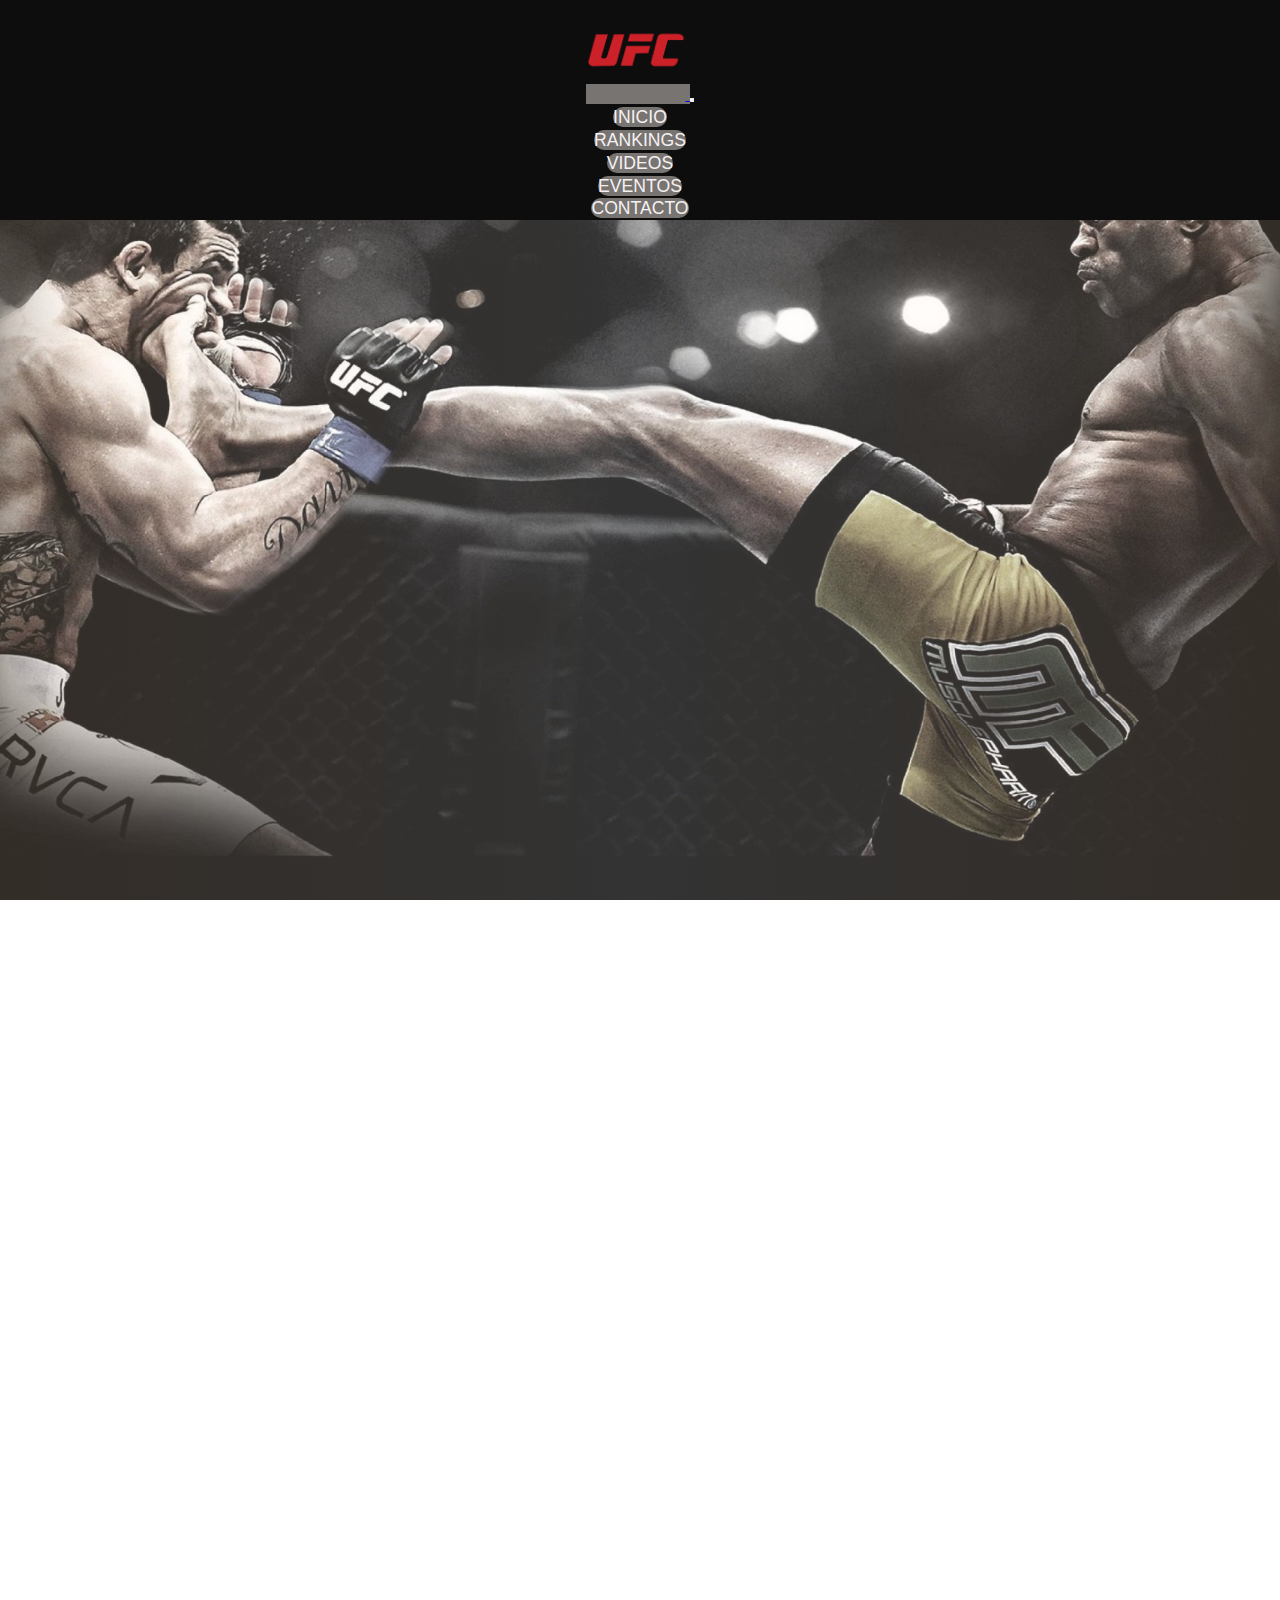
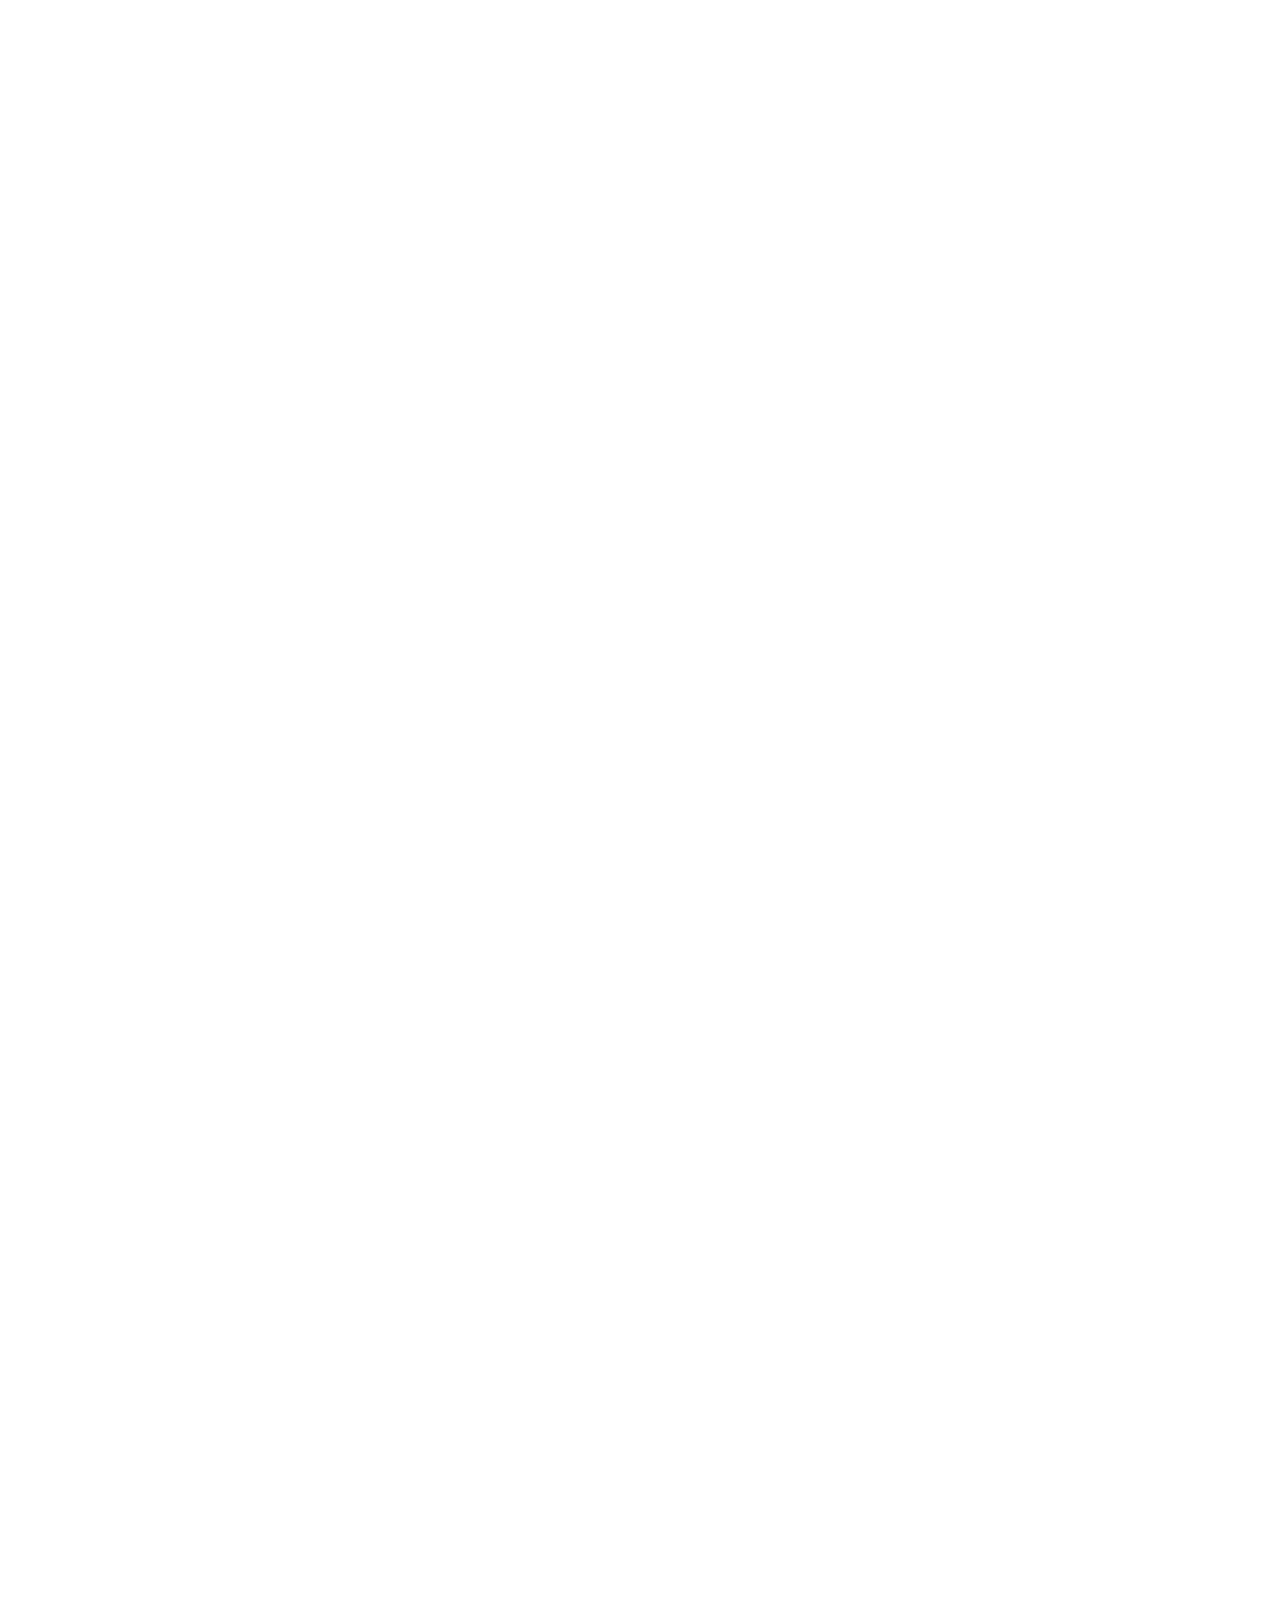
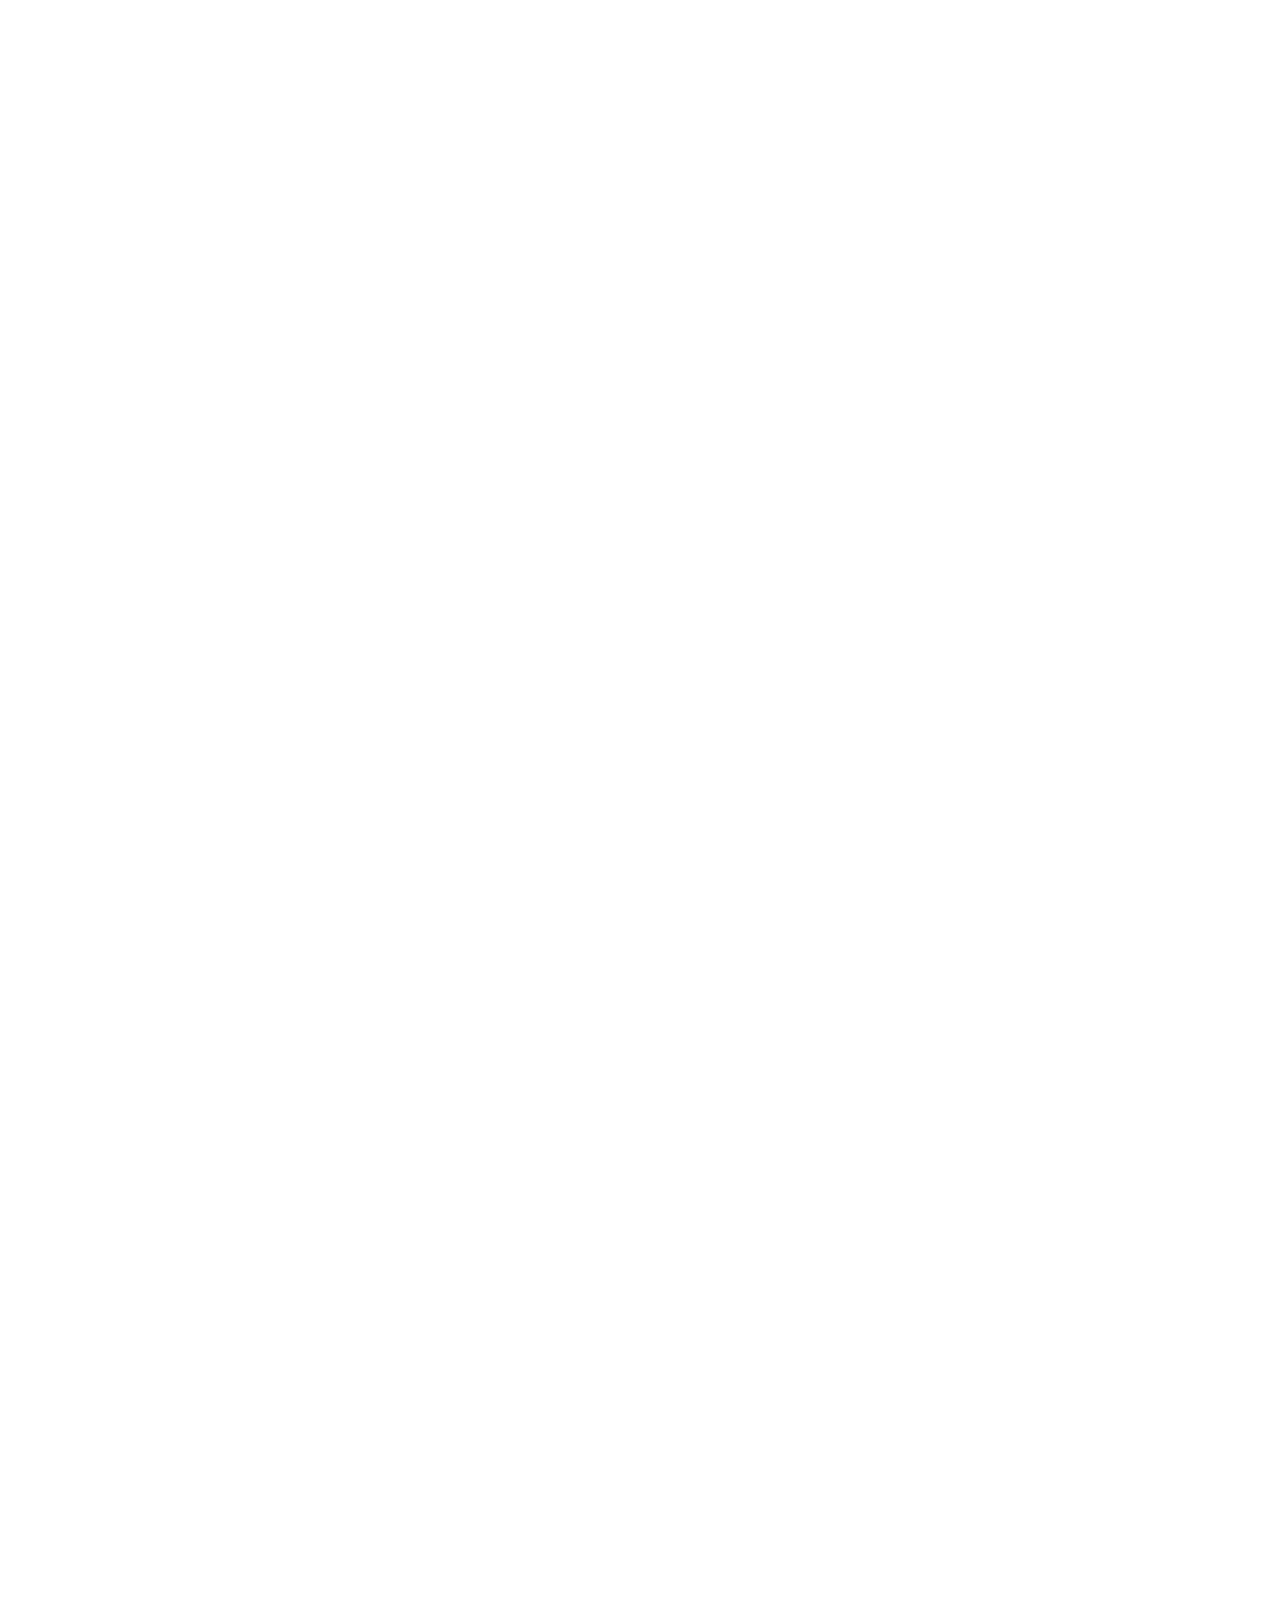
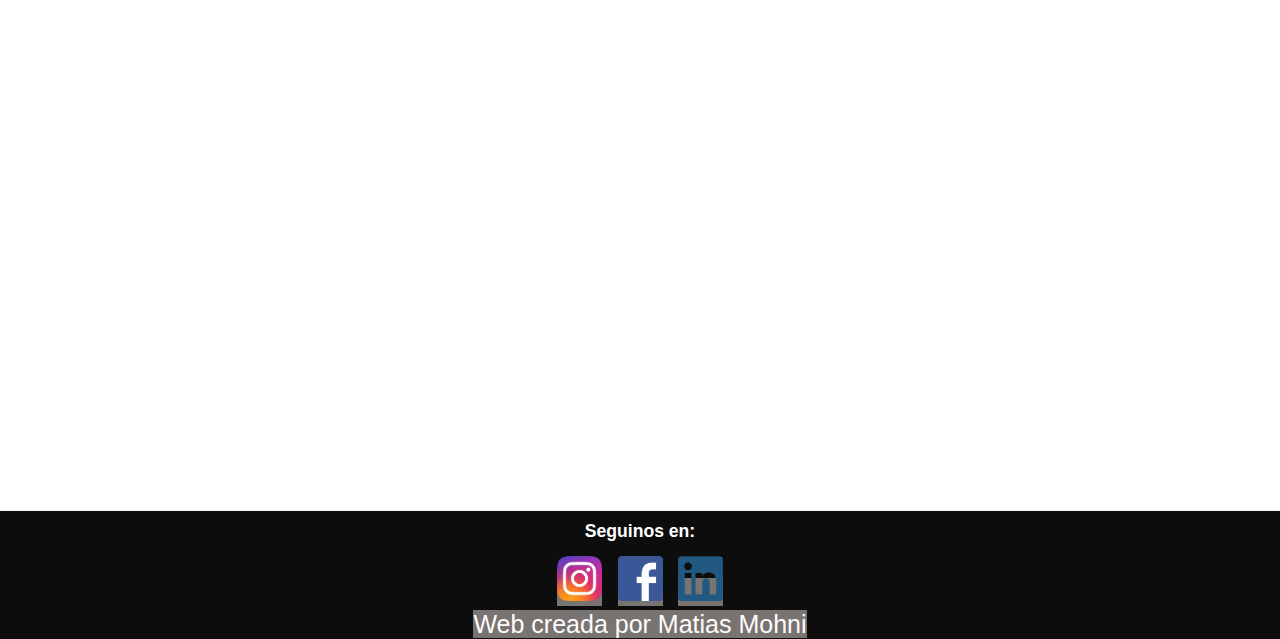
<file: videos.html>
<!DOCTYPE html>
<html lang="es">
<head>
    <meta charset="UTF-8">
    <meta http-equiv="X-UA-Compatible" content="IE=edge">
    <meta name="viewport" content="width=device-width, initial-scale=1.0">
    <meta name="description" content="La Ultimate Fighting Championship es la mayor empresa de artes marciales mixtas en el mundo. Alberga la mayor parte de los mejores peleadores del ranking en el deporte y produce eventos por todo el mundo." >
    <link href="https://cdn.jsdelivr.net/npm/bootstrap@5.1.3/dist/css/bootstrap.min.css" rel="stylesheet"
        integrity="sha384-1BmE4kWBq78iYhFldvKuhfTAU6auU8tT94WrHftjDbrCEXSU1oBoqyl2QvZ6jIW3" crossorigin="anonymous">
    <link rel="icon" type="image/jpg" href="Imagenes/591cd95472afaa2fd8c7151230e92be2.png">
    <link rel="stylesheet" href="CSS/style.css"> 
    <link rel="stylesheet" href="SCSS/estilos.css">
    <link rel="preconnect" href="https://fonts.gstatic.com" crossorigin>
    <link href="https://fonts.googleapis.com/css2?family=Rowdies:wght@300&display=swap" rel="stylesheet">
    <title>ULTIMATE FIGHTING CHAMPIONSHIP</title>
</head>
<body>
    <div class="container">       
        <header class="header color1">
            <nav class="navbar navbar-expand-lg navbar-dark">
                <div class="container-fluid">

                    <a class="navbar-brand" href="index.html">
                        <img src="Imagenes/591cd95472afaa2fd8c7151230e92be2.png" width="100" alt="">
                    </a>

                    <button class="navbar-toggler" type="button" data-bs-toggle="collapse"
                        data-bs-target="#navbarSupportedContent" aria-controls="navbarSupportedContent"
                        aria-expanded="false" aria-label="Toggle navigation">
                        <span class="navbar-toggler-icon"></span>
                    </button>

                    <div class="collapse navbar-collapse" id="navbarSupportedContent">
                        <ul class="navbar-nav ms-auto mb-2 mb-lg-0 fs-3">
                            <li class="nav-item">
                                <a class="nav-link active" aria-current="page" href="index.html">INICIO</a>
                            </li>
                            <li class="nav-item">
                                <a class="nav-link" href="Rankings.html">RANKINGS</a>
                            </li>
                            <li class="nav-item">
                                <a class="nav-link" href="videos.html">VIDEOS</a>
                            </li>
                            <li class="nav-item">
                                <a class="nav-link" href="eventos.html">EVENTOS</a>
                            </li>
                            <li class="nav-item">
                                <a class="nav-link" href="contacto.html">CONTACTO</a>
                            </li>
                        </ul>
                    </div>
                </div>
            </nav>
        </header>
    </div>
    

    <section id="info" class="container5">
        <div class="row row-cols-1 row-cols-md-2 g-12 jutify-items-center pb-5">
            <div class="col">
                <div class="card bg-dark">
                    <iframe width="350" height="350" src="https://www.youtube.com/embed/mYdfLcXnTfQ" title="YouTube video player" frameborder="0" allow="accelerometer; autoplay; clipboard-write; encrypted-media; gyroscope; picture-in-picture" allowfullscreen></iframe>
                </div>
            </div>
            <div class="col">
                <div class="card  bg-dark">
                    <iframe width="350" height="350" src="https://www.youtube.com/embed/zFNK1C8J4y8" title="YouTube video player" frameborder="0" allow="accelerometer; autoplay; clipboard-write; encrypted-media; gyroscope; picture-in-picture" allowfullscreen></iframe>
                </div>
            </div>
            <div class="col">
                <div class="card bg-dark">
                    <iframe width="350" height="350" src="https://www.youtube.com/embed/2zH2DsZ0coM" title="YouTube video player" frameborder="0" allow="accelerometer; autoplay; clipboard-write; encrypted-media; gyroscope; picture-in-picture" allowfullscreen></iframe>
                </div>
            </div>
            <div class="col">
                <div class="card  bg-dark">
                    <iframe width="350" height="350" src="https://www.youtube.com/embed/xuI-m14DskE" title="YouTube video player" frameborder="0" allow="accelerometer; autoplay; clipboard-write; encrypted-media; gyroscope; picture-in-picture" allowfullscreen></iframe> 
                </div>
            </div>
            <div class="col">
                <div class="card  bg-dark">
                    <iframe width="350" height="350" src="https://www.youtube.com/embed/DyvjV3Lt8Pw" title="YouTube video player" frameborder="0" allow="accelerometer; autoplay; clipboard-write; encrypted-media; gyroscope; picture-in-picture" allowfullscreen></iframe>
                </div>
            </div>
            <div class="col">
                <div class="card  bg-dark">
                    <iframe width="350" height="350" src="https://www.youtube.com/embed/jwINYKiSWAk" title="YouTube video player" frameborder="0" allow="accelerometer; autoplay; clipboard-write; encrypted-media; gyroscope; picture-in-picture" allowfullscreen></iframe>
                </div>
            </div>
            <div class="col">
                <div class="card bg-dark">
                    <iframe width="350" height="350" src="https://www.youtube.com/embed/BMvROZKRers" title="YouTube video player" frameborder="0" allow="accelerometer; autoplay; clipboard-write; encrypted-media; gyroscope; picture-in-picture" allowfullscreen></iframe>
                </div>
            </div>
            <div class="col">
                <div class="card  bg-dark">
                    <iframe width="350" height="350" src="https://www.youtube.com/embed/9rYZRklGWy0" title="YouTube video player" frameborder="0" allow="accelerometer; autoplay; clipboard-write; encrypted-media; gyroscope; picture-in-picture" allowfullscreen></iframe>
                </div>
            </div>
            <div class="col">
                <div class="card  bg-dark">
                    <iframe width="350" height="350" src="https://www.youtube.com/embed/Ee6-QuhOK5M" title="YouTube video player" frameborder="0" allow="accelerometer; autoplay; clipboard-write; encrypted-media; gyroscope; picture-in-picture" allowfullscreen></iframe>   
                </div>
            </div>
            <div class="col">
                <div class="card  bg-dark">
                    <iframe width="350" height="350" src="https://www.youtube.com/embed/hgBTZz0RsMg" title="YouTube video player" frameborder="0" allow="accelerometer; autoplay; clipboard-write; encrypted-media; gyroscope; picture-in-picture" allowfullscreen></iframe> 
                </div>
            </div>
            <div class="col">
                <div class="card  bg-dark">
                    <iframe width="350" height="350" src="https://www.youtube.com/embed/Mdim_XTHk3Q" title="YouTube video player" frameborder="0" allow="accelerometer; autoplay; clipboard-write; encrypted-media; gyroscope; picture-in-picture" allowfullscreen></iframe>                    </div>
            </div>
            <div class="col">
                <div class="card  bg-dark">
                    <iframe width="350" height="350" src="https://www.youtube.com/embed/9FLhQivC5fA" title="YouTube video player" frameborder="0" allow="accelerometer; autoplay; clipboard-write; encrypted-media; gyroscope; picture-in-picture" allowfullscreen></iframe>                    </div>
            </div>
            
        </div>
    </section>
     
    <footer class="footer color1">
        <div>
            <h4>Seguinos en:</h4>

            <ul>
                <li><a href="https://www.instagram.com/ufc/?hl=es-la" target="_blank"><img
                        src="Imagenes/instagram.png" width="45" height="45" alt=""></a></li>
                <li><a href="https://www.facebook.com/UFCEspanol/" target="_blank"><img
                        src="Imagenes/facebook.png" width="45" height="45" alt=""></a></li>
                        <li><a href="https://www.linkedin.com/feed/" target="_blank"><img
                            src="Imagenes/pngegg.png" width="45" height="45" alt=""></a></li>
            </ul>
            <a href="">Web creada por Matias Mohni</a>
        </div>
    </footer>
    
    <!-- JS Bootstrap -->
    <script src="https://cdn.jsdelivr.net/npm/bootstrap@5.1.3/dist/js/bootstrap.bundle.min.js"
        integrity="sha384-ka7Sk0Gln4gmtz2MlQnikT1wXgYsOg+OMhuP+IlRH9sENBO0LRn5q+8nbTov4+1p" crossorigin="anonymous">
    </script>
</body>   
</html>
</file>
<file: CSS/style.css>
.header .navbar .container-fluid .collapse ul li a:hover {
  background-color: #dd5a5a;
  border-radius: 10px;
}

.header .navbar .container-fluid .collapse ul li a:active {
  background-color: #da2c2c;
}

.row {
  opacity: 0.91;
}

.row .col {
  padding: 15px;
  -webkit-transition: all 1.2s ease;
  transition: all 1.2s ease;
}

.row .col:hover {
  background-color: #a09d9d;
}

.row .col .card {
  margin-bottom: 2em;
  overflow: hidden;
  -webkit-transform: all 500ms ease;
          transform: all 500ms ease;
  border-radius: 5px;
  -webkit-box-shadow: none;
          box-shadow: none;
  -webkit-box-align: center;
      -ms-flex-align: center;
          align-items: center;
  background-color: rgba(106, 206, 97, 0);
  color: #d5c8c8;
}

.row .col .card .lista {
  text-decoration: none;
  list-style: none;
  text-align: center;
}

.footer {
  text-align: center;
  border-width: 2px;
  border-top: solid 2px #f8f2f2;
}

.footer div h4 {
  padding: 0.5em;
  color: white;
}

.footer div ul {
  list-style: none;
  padding: 0;
}

.footer div ul li {
  display: inline-block;
  padding: .3em;
}

.footer div ul li a img:hover {
  opacity: .8;
}

.footer div a {
  font-size: 25px;
  list-style: none;
  text-decoration: none;
  color: #fffbfb;
}

.container {
  text-align: center;
  padding-top: 5rem;
  width: 90%;
  max-width: 1000px;
  margin: 0 auto;
  display: -ms-grid;
  display: grid;
  gap: 1.2em;
  -ms-grid-columns: no-repeat 5, 1fr;
      grid-template-columns: no-repeat 5, 1fr;
}

.container .content {
  opacity: 0.9;
  grid-column: span 3;
}

.container .content .card {
  margin-bottom: 2em;
  overflow: hidden;
  -webkit-transform: all 500ms ease;
          transform: all 500ms ease;
  border-radius: 5px;
  -webkit-box-shadow: none;
          box-shadow: none;
  -webkit-box-align: center;
      -ms-flex-align: center;
          align-items: center;
  background-color: rgba(206, 97, 97, 0);
  color: black;
}

.container .content .card .card-body {
  background-color: rgba(106, 98, 98, 0.524);
}

.container .content .card .card-body .card-title {
  font-size: 30px;
}

.container .content .card .card-body .card-text {
  font-size: 25px;
}

.container .content .card .card-body .article {
  padding: 20px;
  margin-top: 10px;
  color: #ffffff;
}

.container .sidebar {
  grid-column: span 2;
  color: #080808;
  -webkit-box-align: center;
      -ms-flex-align: center;
          align-items: center;
  justify-items: center;
  -webkit-box-pack: center;
      -ms-flex-pack: center;
          justify-content: center;
  -webkit-box-orient: vertical;
  -webkit-box-direction: normal;
      -ms-flex-direction: column;
          flex-direction: column;
}

.container .sidebar .content .card .card-body div img {
  margin: 1px;
  width: 100%;
}

.container .sidebar .content .card .card-body div p {
  margin: 1px;
}

.container .row {
  opacity: 0.91;
}

.container .row .col {
  padding: 15px;
  -webkit-transition: all 1.2s ease;
  transition: all 1.2s ease;
}

.container .row .col:hover {
  background-color: #f3817d;
}

.container .row .col .card {
  border: #da2c26 solid 3px;
}

.container .row .col .card img {
  max-width: 100%;
  width: 50%;
}

.container .row .col .card .lista {
  text-decoration: none;
  list-style: none;
  text-align: center;
}

.color1 {
  background-color: #0e0d0d;
}

.color2 {
  background-color: #da2c2c;
}

.color3 {
  background-color: #dd5a5a;
}

.color4 {
  background-color: #a09d9d;
}
/*# sourceMappingURL=style.css.map */
</file>
<file: SCSS/estilos.css>
a {
  background-color: #787471;
}

.header {
  text-decoration: none;
  position: fixed;
  left: 0;
  top: 0;
  right: 0;
  z-index: 2;
}

.header .navbar .container-fluid .navbar-brand {
  -webkit-transition: all 1.2s ease;
  transition: all 1.2s ease;
}

.header .navbar .container-fluid .navbar-brand:hover {
  opacity: 0.5;
}

.header .navbar .container-fluid .navbar-toggler {
  color: #da2c2c;
}

.header .navbar .container-fluid .collapse ul li a {
  color: #f5f1f1;
  text-decoration: none;
  -webkit-box-pack: justify;
      -ms-flex-pack: justify;
          justify-content: space-between;
  border-radius: 10px;
  -webkit-transition: all 1s ease;
  transition: all 1s ease;
}

.header .navbar .container-fluid .collapse ul li a:hover {
  background-color: #dd5a5a;
  border-radius: 10px;
}

.header .navbar .container-fluid .collapse ul li a:active {
  background-color: #da2c2c;
}

.row {
  opacity: 0.91;
}

.row .col {
  padding: 15px;
  -webkit-transition: all 1.2s ease;
  transition: all 1.2s ease;
}

.row .col:hover {
  background-color: #a09d9d;
}

.row .col .card {
  margin-bottom: 2em;
  overflow: hidden;
  -webkit-transform: all 500ms ease;
          transform: all 500ms ease;
  border-radius: 5px;
  -webkit-box-shadow: none;
          box-shadow: none;
  -webkit-box-align: center;
      -ms-flex-align: center;
          align-items: center;
  background-color: rgba(206, 97, 97, 0);
  color: #d5c8c8;
}

.row .col .card .lista {
  text-decoration: none;
  list-style: none;
  text-align: center;
}

.footer {
  text-align: center;
  border-width: 2px;
  border-top: solid 2px #f4f8f2;
}

.footer div h4 {
  padding: 0.5em;
  color: white;
}

.footer div ul {
  list-style: none;
  padding: 0;
}

.footer div ul li {
  display: inline-block;
  padding: .3em;
}

.footer div ul li a img:hover {
  opacity: .8;
}

.footer div a {
  font-size: 25px;
  list-style: none;
  text-decoration: none;
  color: #fffbfb;
}

.container {
  text-align: center;
  padding-top: 5rem;
  width: 90%;
  max-width: 1000px;
  margin: 0 auto;
  display: -ms-grid;
  display: grid;
  gap: 1.2em;
  -ms-grid-columns: no-repeat 5, 1fr;
      grid-template-columns: no-repeat 5, 1fr;
}

.container .content {
  opacity: 0.9;
  grid-column: span 3;
}

.container .content .card {
  margin-bottom: 2em;
  overflow: hidden;
  -webkit-transform: all 500ms ease;
          transform: all 500ms ease;
  border-radius: 5px;
  -webkit-box-shadow: none;
          box-shadow: none;
  -webkit-box-align: center;
      -ms-flex-align: center;
          align-items: center;
  background-color: rgba(206, 97, 97, 0);
  color: black;
}

.container .content .card .card-body {
  background-color: rgba(106, 98, 98, 0.524);
}

.container .content .card .card-body .card-title {
  font-size: 30px;
}

.container .content .card .card-body .card-text {
  font-size: 25px;
}

.container .content .card .card-body .article {
  padding: 20px;
  margin-top: 10px;
  color: #ffffff;
}

.container .sidebar {
  grid-column: span 2;
  color: #080808;
  -webkit-box-align: center;
      -ms-flex-align: center;
          align-items: center;
  justify-items: center;
  -webkit-box-pack: center;
      -ms-flex-pack: center;
          justify-content: center;
  -webkit-box-orient: vertical;
  -webkit-box-direction: normal;
      -ms-flex-direction: column;
          flex-direction: column;
}

.container .sidebar .content .card .card-body div img {
  margin: 1px;
  width: 100%;
}

.container .sidebar .content .card .card-body div p {
  margin: 1px;
}

.container .row {
  opacity: 0.91;
}

.container .row .col {
  padding: 15px;
  -webkit-transition: all 1.2s ease;
  transition: all 1.2s ease;
}

.container .row .col:hover {
  background-color: #f3817d;
}

.container .row .col .card {
  border: #da2c26 solid 3px;
}


.container .row .col .card img {
  max-width: 100%;
  width: 50%;
}

.container .row .col .card .lista {
  text-decoration: none;
  list-style: none;
  text-align: center;
}

.color1 {
  background-color: #0e0d0d;
}

.color2 {
  background-color: #da2c2c;
}

.color3 {
  background-color: #dd5a5a;
}

.color4 {
  background-color: #a09d9d;
}
/*# sourceMappingURL=style.css.map */

/*////////////////////////////////////////////////////////////////////////////////////////*/

*{
  margin: 0;
  padding: 0;
}
body {
  font-family: 'Inter', sans-serif;
  font-size: 1.1rem;
  line-height: 1.3em;
  margin: 0;
  width: 100%;
  height: 100%;
  background-image: url("../Imagenes/thumb-1920-850871.jpg");
  background-position: center;
  background-repeat: no-repeat;
  background-attachment: fixed;
  background-size: cover;
  z-index: 2;

}


body:before {
  content: "";
  width: 100%;
  height: 100%;
  position: fixed;   
  background: linear-gradient(90deg, rgb(255, 224, 198), rgb(255, 255, 255), rgb(255, 224, 198));
  opacity: 0.2;
  z-index: -1;
}

.logo{
  max-width: 120px;
  margin-left: 80px;
}

.seguinos{
  text-decoration: none;
  text-align: center;    
  color: beige;
}

h3{
  color: white;
  padding-top: 100px;
  text-align: center;    
}
.titulo-rankings{
  max-width: 100%;
  grid-column: 1/6;
  font-size: 50px;
}

.container{
  grid-template-columns: repeat(5,1fr);

}
.container2{
  text-align: center;
  padding-top: 4rem;
  max-width: 1400px;
  width: 100%;
  margin: 0 auto;
  display: grid;
  gap: 1.2em;
  grid-template-columns: repeat(5,1fr);
  opacity: 0.9;
  z-index: -1;
}

.container3{
  width: 90%;
  margin: 0 auto;
  display: grid;
  gap: 1.2em;
  grid-template-columns: repeat(8,1fr);
  opacity: 0.9;
  z-index: -1;
}
.container4 {
  text-align: center;
  max-width: 10000px;
  margin: 5em auto;
  display: grid;
  gap: 1.2em;
  
}
.container5 {
  color: #ffffff;
  width: 80%;
  max-width: 1000px;
  margin: 5em auto;
  display: grid;
  gap: 2em;   
}

.card iframe {
  max-width: 100%;
  width: 100%;
}
.card-eventos{
  color: white;
  font-size: 20px;
  text-align: center;
  background-color: rgb(145, 56, 56);
  margin: 70px auto;
}
.card-eventos h5 a {
  color: rgb(255, 255, 255); 
}
.card-eventos:hover{
  background-color: #bb4f4f;
  transition: all 1.2s ease;
}

.card img:hover {
  cursor: pointer;
}



.content .article h1,
.content .article p {
  padding: 10px;
}

.container2 h3 {
  max-width: 100%;
  width: 50%;
  align-items: center;
}

#contacto {
  background-color: rgb(145, 56, 56);
  border-radius: 15px;
}



@media screen and (max-width: 480px) {

  .logo{
      margin-left: 10px;
      width: 90px; 
  }
  .logo-nav-container{
      margin-right: 0;
  }
  .container{
      padding-top: 90px;
      text-align: center;
  }

  .container .navigation {
      font-size: 10px;
      display: block;
      
  }
  .titulo-rankings{
      grid-column: 1/6;
      line-height: 50px;
  }
  .container .content {
      text-align: center;
      grid-column: 1/6;
  }
  .container2 .relacionados, 
  .container .sidebar,
  .container .relacionados {
      max-width: 100%;
      margin-top: 4em;
      grid-column: 1/6;
  }

  .container3 .relacionados {
      max-width: 100%;
      margin-top: 4em;
      grid-column: 1/10;
      background: none;
         
  }
  .container3 .relacionados iframe {
      max-width: 100%;
      width: 100%;
  }

  .container4 {
      max-width: 100%;
      width: 80%;
  }

  textarea {
      padding: 1em;
      margin: 1em;
  }
  
}
</file>
